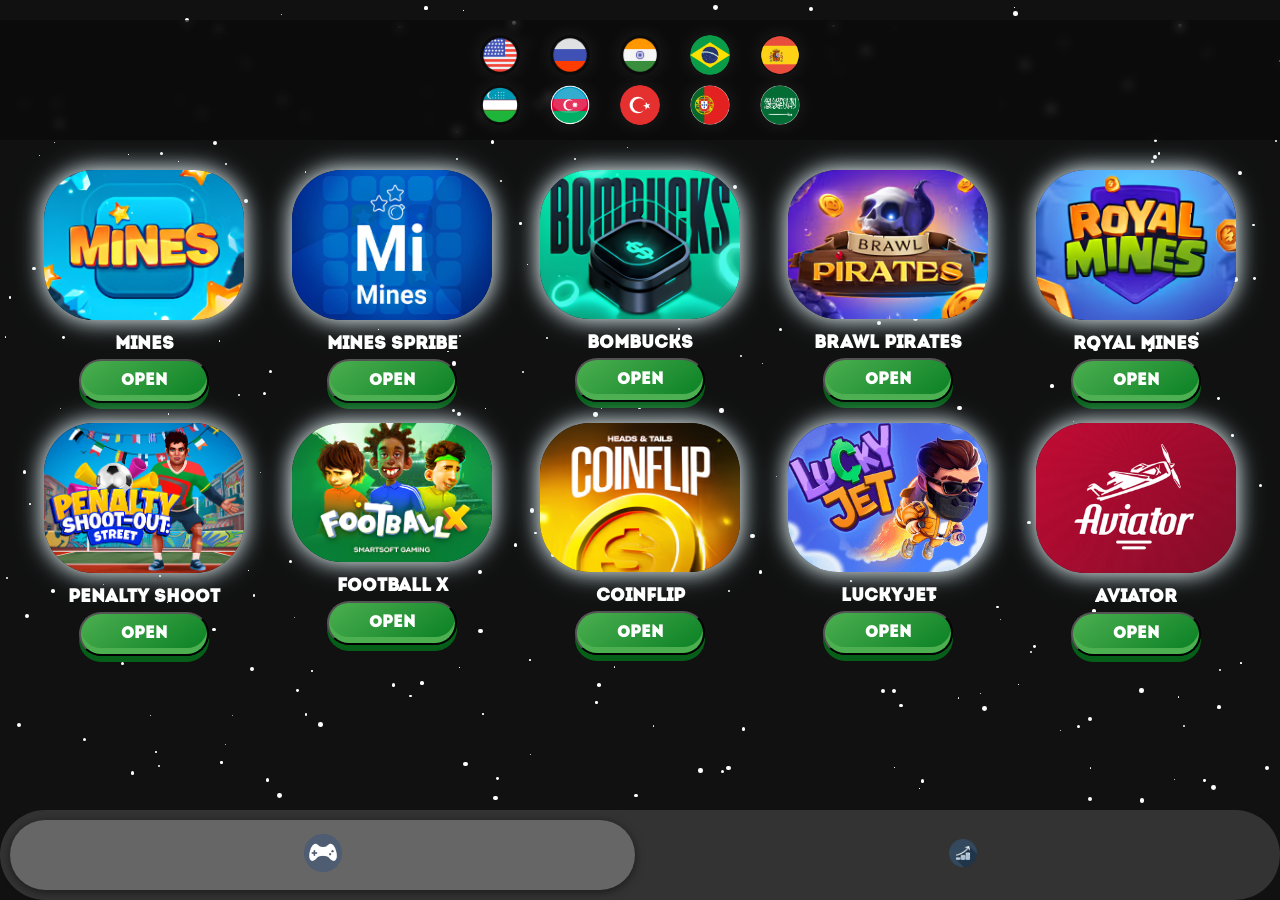
<file: index.html>
<!DOCTYPE html>
<html lang="ru">
<head>
    <meta charset="UTF-8">
    <meta name="viewport" content="width=device-width, initial-scale=1.0">
    <title>Игровой портал</title>
    <style>
        @font-face {
            font-family: 'Intro';
            src: url('intro.otf') format('opentype');
        }

        body {
            background: url('fon.png') no-repeat center center fixed;
            background-size: cover;
            color: #fff;
            font-family: 'Intro', Arial, sans-serif;
            margin: 0;
            padding: 0;
            display: flex;
            flex-direction: column;
            height: 100vh;
            padding-top: 60px;
            padding-bottom: 50px;
            user-select: none;
            -webkit-tap-highlight-color: transparent;
            -webkit-touch-callout: none;
            scroll-behavior: smooth;
        }

        header {
            position: fixed;
            top: 0;
            z-index: 10;
            width: 100%;
            padding: 10px 20px;
            background-color: #333;
            color: #fff;
            display: flex;
            align-items: center;
            font-family: 'Intro', Arial, sans-serif;
            box-sizing: border-box;
            font-size: 24px;
        }

        header img {
            height: 30px;
            width: 30px;
            margin-right: 10px;
            border-radius: 50%;
        }

        .language-selection {
            display: flex;
            justify-content: center;
            margin-top: 20px;
        }

        .language-option {
            margin: 0 10px;
            width: 50px;
            height: 50px;
            cursor: pointer;
            border-radius: 50%;
            box-shadow: 0 0 10px rgba(0, 0, 0, 0.5);
            transition: transform 0.2s;
        }

        .language-option:hover {
            transform: scale(1.1);
        }
        .tab {
            position: fixed;
            bottom: 0;
            z-index: 10;
            width: 100%;
            display: flex;
            justify-content: center;
            background-color: #333;
            padding: 10px 0;
            border-radius: 50px;
        }

        .tab button {
            background-color: inherit;
            flex: 1 0 auto;
            margin: 0 10px;
            border: none;
            outline: none;
            cursor: pointer;
            padding: 14px 20px;
            transition: 0.3s;
            color: #fff;
            text-align: center;
            border-radius: 50px;
            font-size: 16px;
            font-family: 'Intro', Arial, sans-serif;
        }


        .tab button:hover {
            background-color: #555;
            transform: translateY(-2px);
        }

        .tab button.active {
            background-color: #666;
            box-shadow: 0 2px 10px rgba(0, 0, 0, 0.5);
        }

        .tabcontent {
            display: none;
            overflow: auto;
            flex-direction: column;
            align-items: center;
            padding: 20px;
            border-top: none;
            overflow: auto;
            flex-grow: 1;
            margin-top: 0px;
            margin-bottom: 50px;
        }

.tabcontent.active {
    display: flex;
    opacity: 1;
    visibility: visible;
    z-index: 1; /* повысить z-index для активного контента */
    transition: opacity 0.5s ease, visibility 0.5s ease;
}


        .row {
            display: flex;
            flex-wrap: wrap;
            width: 100%;
            justify-content: space-around;
        }
        .game {
            flex: 1 1 40%;
            max-width: 209px;
            margin: 10px;
            text-align: center;
            display: flex;
            flex-direction: column;
            align-items: center;
        }

        .game img:not(.secretimg) {
            width: 100%;
            height: auto;
            max-height: 200px;
            max-width: 200px;
            border-radius: 50px;
            box-shadow: 0px 0px 20px rgba(255, 255, 255, 0.8),
                        0px 0px 30px rgba(173, 216, 230, 0.6);
        }

        @media (max-width: 400px) {
        .row {
            display: flex;
            flex-wrap: wrap;
            justify-content: space-around;
        }

        .game {
            flex: 0 1 48%;
            max-width: 48%;
            margin: 1% 1%;
            padding-top: 10px;
        }

        .game img:not(.secretimg) {
            height: 140px !important;
            width: auto !important;
            max-width: 100% !important;
            border-radius: 50px !important;
            box-shadow: 0px 0px 20px rgba(255, 255, 255, 0.8),
                    0px 0px 30px rgba(173, 216, 230, 0.6);
        }
        }
        .game-info {
            width: 100%;
            margin-top: 10px;
            font-family: 'Intro', Arial, sans-serif;
        }
        .game h3 {
            font-size: 18px;
            margin: 5px 0;
        }
        .game button {
            font-size: 16px;
            font-weight: bold;
            padding: 12px 24px;
            width: 130px;
            border-radius: 25px;
            background: linear-gradient(145deg, #4CAF50 0%, #087f23 100%);
            box-shadow: 0 6px #065f18, 0 -6px #4CAF50 inset;
            color: white;
            cursor: pointer;
            transition: all 0.2s ease;
            outline: none;
            font-family: 'Intro', Arial, sans-serif;
        }

        .game button:hover {
            background: linear-gradient(145deg, #087f23 0%, #4CAF50 100%);
            box-shadow: 0 8px #065f18, 0 -6px #4CAF50 inset;
            transform: translateY(-3px);
        }

        .game button:active {
            box-shadow: 0 3px #065f18, 0 -3px #4CAF50 inset;
            transform: translateY(2px);
        }
        canvas#particleCanvas {
            position: fixed; /* Фиксируем канвас на фоне */
            top: 0;
            left: 0;
            width: 100%;
            height: 100%;
            z-index: -1;
            pointer-events: none;
        }
        .about-icon img {
            width: 28px;
            height: 28px;
        }

        .games-icon img {
            width: 38px;
            height: 38px;
        }

        .contact-icon img {
            width: 28px;
            height: 28px;
        }
        .secret-game {
            margin-top: 50px;
            margin-bottom: 100px;
        }

        .secretimg {
            width: 100%;
            height: auto;
            border-radius: 50px;
            box-shadow:
                0 0 20px rgba(255, 0, 0, 0.8),
                0 0 20px rgba(255, 127, 0, 0.8),
                0 0 20px rgba(255, 255, 0, 0.8),
                0 0 20px rgba(127, 255, 0, 0.8),
                0 0 20px rgba(0, 255, 0, 0.8),
                0 0 20px rgba(0, 255, 127, 0.8),
                0 0 20px rgba(0, 255, 255, 0.8),
                0 0 20px rgba(0, 127, 255, 0.8),
                0 0 20px rgba(0, 0, 255, 0.8),
                0 0 20px rgba(127, 0, 255, 0.8),
                0 0 20px rgba(255, 0, 255, 0.8),
                0 0 20px rgba(255, 0, 127, 0.8);
            animation: rainbowGlow 5s linear infinite;
            filter: hue-rotate(0deg); /* Initial filter state */
        }

        @keyframes rainbowGlow {
            0%, 100% {
                filter: hue-rotate(0deg);
            }
            50% {
                filter: hue-rotate(360deg);
            }
        }

        .secret-game .game-info h3 {
            font-family: 'Intro', Arial, sans-serif;
            text-align: center;
            color: white;
            font-size: 24px;
        }

        @keyframes Rainbow {
            0% {background-position: 0% 50%;}
            50% {background-position: 100% 50%;}
            100% {background-position: 0% 50%;}
        }
        .about-gif {
            margin-top: 30px;
            width: 300px;
            height: auto;
            border-radius: 15px;
            box-shadow: 0 0 8px rgba(255, 255, 255, 0.8),
                        0 0 30px rgba(0, 255, 255, 0.8),
                        0 0 60px rgba(0, 128, 255, 0.8);
        }
        .about-text {
            position: relative;
            margin: 20px;
            padding: 10px;
            width: 300px;
            margin-top: 15px;
            padding: 10px;
            color: #fff;
            display: flex;
            flex-direction: column;
            align-items: flex-start;
        }

        .about-text h2 {
            font-size: 34px;
            margin-bottom: 15px;
        }

        .typing-text {
            font-size: 20px;
            color: white;
            background: linear-gradient(to right, #6a3093, #a044ff);
            -webkit-background-clip: text;
            -webkit-text-fill-color: transparent;
            margin-top: 0px;
            display: block;
            white-space: nowrap;
            overflow: hidden;
            width: 100%;
            margin-bottom: 20px;
        }
        .typing-text::after {
            content: "\00a0";
            display: inline-block;
            width: 0;
            height: 24px;
        }
        .about-button {
            min-height: 25px;
            display: inline-block;
            font-size: 16px;
            font-weight: bold;
            padding: 12px 24px;
            width: 300px;
            border-radius: 25px;
            background: linear-gradient(145deg, #3a8ccf 0%, #00397a 100%);
            box-shadow: 0 6px #082d53, 0 -6px #3a8ccf inset;
            color: white;
            cursor: pointer;
            margin-top: 5px;
            margin-left: 130px;
            display: block;
            transition: all 0.2s ease;
            outline: none;
            font-family: 'Intro', Arial, sans-serif;
            left: 50%;
            transform: translateX(-50%);
        }

        .about-button:hover {
            background: linear-gradient(145deg, #00397a 0%, #3a8ccf 100%);
            box-shadow: 0 8px #082d53, 0 -6px #3a8ccf inset;
            transform: translateY(-3px) translateX(-50%);
        }

        .about-button:active {
            box-shadow: 0 3px #082d53, 0 -3px #3a8ccf inset;
            transform: translateY(2px) translateX(-50%);
        }
         .title {
            margin-top: 100px;
            margin-left: 18px;
            font-size: 28px;
            margin-bottom: 10px;
            color: #FFF;
            font-weight: bold;
        }

        .image-container img {
            margin-top: 20px;
            margin-left: 45px
            width: 190px;
            height: 140px;
            border-radius: 50%;
            box-shadow: 0px 0px 15px 5px rgba(255, 255, 255, 0.8);
        }

        .device-info {
            margin: 20px 0;
            font-size: 16px;
            transition: opacity 0.5s ease, transform 0.5s ease;
            transform: translateY(-20px);
            opacity: 0;
        }

        .device-info.visible {
            transform: translateY(0);
            opacity: 1;
        }

        .detect-button, .start-button {
            font-size: 16px;
            font-weight: bold;
            padding: 12px 24px;
            width: 180px;
            border-radius: 25px;
            background: linear-gradient(145deg, #4CAF50 0%, #087f23 100%);
            box-shadow: 0 6px #065f18, 0 -6px #4CAF50 inset;
            color: white;
            cursor: pointer;
            transition: all 0.2s ease;
            outline: none;
            font-family: 'Intro', Arial, sans-serif;
            display: block;
            margin: 10px auto;
        }

        .detect-button:hover, .start-button:hover {
            background: linear-gradient(145deg, #087f23 0%, #4CAF50 100%);
            box-shadow: 0 8px #065f18, 0 -6px #4CAF50 inset;
            transform: translateY(-3px);
        }

        .detect-button:active, .start-button:active {
            box-shadow: 0 3px #065f18, 0 -3px #4CAF50 inset;
            transform: translateY(2px);
        }
       .modal {
            display: none;
            position: fixed;
            z-index: 1000;
            left: 0;
            top: 0;
            width: 100%;
            height: 100%;
            overflow: auto;
            background-color: rgba(0,0,0,0.4);
            transition: opacity 0.5s ease, transform 0.5s ease;
            opacity: 0;
            transform: scale(0.95);
            visibility: hidden;
        }

        .modal.show {
            display: block;
            opacity: 1;
            visibility: visible;
            transform: scale(1);
        }

        .modal-content {
            background-color: #fefefe;
            margin: auto;
            padding: 20px;
            border: 1px solid #888;
            width: 70%;
            height: 30%;
            position: relative;
            top: 50%;
            transform: translateY(-60%);
            box-shadow: 0 4px 8px 0 rgba(0,0,0,0.2), 0 6px 20px 0 rgba(0,0,0,0.19);
            border-radius: 25px;
            text-align: center;
        }

        .modal-content h2 {
            color: black;
            font-size: 24px;
            margin: 10px 0;
        }
         .close-button {
            position: absolute;
            top: 10px;
            right: 10px;
            background-color: transparent;
            border: none;
            font-size: 24px;
            cursor: pointer;
            color: #aaa;
        }

        .close-button:hover {
            color: #f00;
        }
         .carousel {
            position: relative;
            width: 100%;
            max-width: 500px;
            margin: auto;
        }

        .slides {
            display: flex;
            width: 100%;
            overflow: hidden;
            transition: transform 0.5s ease;
        }

        .slide img {
            width: 50%;
            border-radius: 5px;
        }

          .prev, .next {
            cursor: pointer;
            position: absolute;
            top: 50%;
            width: auto;
            margin-top: -14px;
            padding: 16px;
            color: black;
            font-weight: bold;
            font-size: 18px;
            transition: 0.6s ease;
            border-radius: 3px;
            user-select: none;
            background-color: rgba(0,0,0,0.0);
        }

        .prev {
            left: 10px;
            border-radius: 3px 0 0 3px;
        }

        .next {
            right: 10px;
            border-radius: 0 3px 3px 0;
        }

        .prev:hover, .next:hover {
            background-color: rgba(0,0,0,0.0);
        }

        .dots-container {
            text-align: center;
            padding: 10px;
            background: #white;
        }

        .dot {
            cursor: pointer;
            height: 15px;
            width: 15px;
            margin: 0 2px;
            background-color: #bbb;
            border-radius: 50%;
            display: inline-block;
            transition: background-color 0.6s ease;
        }

        .dot.active, .dot:hover {
            background-color: #717171;
        }
         .loader {
            border: 16px solid transparent;
            border-top: 4px solid #3498db;
            border-radius: 50%;
            width: 120px;
            height: 120px;
            animation: spin 2s linear infinite, extend 3s forwards;
            margin-left: 45px;
        }

        @keyframes spin {
            0% { transform: rotate(0deg); }
            100% { transform: rotate(360deg); }
        }

        @keyframes extend {
            0% { border-top: 4px solid #3498db; }
            25% { border-top: 16px solid #3498db; border-right: 4px solid #3498db; }
            50% { border-top: 16px solid #3498db; border-right: 16px solid #3498db; border-bottom: 4px solid #3498db; }
            75% { border-top: 16px solid #3498db; border-right: 16px solid #3498db; border-bottom: 16px solid #3498db; border-left: 4px solid #3498db; }
            100% { border: 16px solid #3498db; }
        }
        .modal-mini {
            display: none;
            position: fixed;
            z-index: 1000;
            left: 0;
            top: 0;
            width: 100%;
            height: 100%;
            background-color: rgba(0, 0, 0, 0.6);
            align-items: center;
            justify-content: center;
            display: flex;
        }
        .modal-content-mini {
            background-color: #fff;
            padding: 20px;
            border-radius: 10px;
            width: 80%;
            max-width: 500px;
            text-align: center;
            box-shadow: 0 4px 8px rgba(0, 0, 0, 0.1);
            position: relative;
        }
        .close-button-mini {
            position: absolute;
            top: 10px;
            right: 10px;
            border: none;
            background: none;
            font-size: 24px;
            cursor: pointer;
        }
        .close-button-mini:hover {
            color: #f00; /* Красный цвет при наведении */
        }
    .telegram-button {
    display: flex;
    justify-content: center; /* Центрирование кнопки по горизонтали */
    align-items: center;
    font-size: 16px;
    font-weight: bold;
    padding: 12px 24px;
    width: 300px;
    border-radius: 25px;
    background: linear-gradient(145deg, #3a8ccf 0%, #00397a 100%);
    box-shadow: 0 6px #082d53, 0 -6px #3a8ccf inset;
    color: white;
    cursor: pointer;
    transition: all 0.2s ease;
    outline: none;
    font-family: 'Intro', Arial, sans-serif;
    margin: 20px auto; /* Отступы сверху и снизу и центрирование по горизонтали */
}

.telegram-button:hover {
    background: linear-gradient(145deg, #00397a 0%, #3a8ccf 100%);
    box-shadow: 0 8px #082d53, 0 -6px #3a8ccf inset;
    transform: translateY(-3px);
}

.telegram-button:active {
    box-shadow: 0 3px #082d53, 0 -3px #3a8ccf inset;
    transform: translateY(2px);
}

    body {
      background: #111;
      margin: 0;
      padding: 0;
      min-height: 100vh;
      overflow: hidden;
      position: relative;
    }

.stars {
    position: fixed;
    top: 0;
    left: 0;
    width: 100%;
    height: 100%;
    pointer-events: none;
    z-index: -2; /* уменьшите z-index, чтобы фон не перекрывал содержимое */
}


    .star {
      position: absolute;
      background: #fff;
      border-radius: 50%;
      animation: twinkle 1s infinite alternate;
    }

    @keyframes twinkle {
      from { opacity: 0.2; }
      to { opacity: 1; }
    }

    .language-selection {
      position: relative;
      z-index: 1;
      display: grid;
      grid-template-columns: repeat(5, auto);
      grid-template-rows: repeat(2, auto);
      gap: 10px;
      justify-content: center;
      padding: 15px;
      background: rgba(0, 0, 0, 0.3);
      backdrop-filter: blur(5px);
    }

    .language-option {
      width: 40px;
      height: 40px;
      cursor: pointer;
      transition: all 0.2s ease;
    }

    .language-option:hover {
      transform: scale(1.1);
      filter: brightness(1.2);
    }

    .language-option img {
      width: 100%;
      height: 100%;
      border-radius: 50%;
      box-shadow: 0 0 15px rgba(255, 255, 255, 0.1);
    }
  </style>
</head>
<body>
  <!-- Звездный фон -->
  <div class="stars" id="stars"></div>

  <div class="language-selection">
    <div class="language-option" onclick="changeLanguage('en')">
      <img src="en.png" alt="English">
    </div>
    <div class="language-option" onclick="changeLanguage('ru')">
      <img src="ru.png" alt="Русский">
    </div>
    <div class="language-option" onclick="changeLanguage('hi')">
      <img src="in.png" alt="हिंदी">
    </div>
    <div class="language-option" onclick="changeLanguage('br')">
      <img src="br.png" alt="Português (BR)">
    </div>
    <div class="language-option" onclick="changeLanguage('es')">
      <img src="es.png" alt="Español">
    </div>
    <div class="language-option" onclick="changeLanguage('uz')">
      <img src="uz.png" alt="O'zbek">
    </div>
    <div class="language-option" onclick="changeLanguage('az')">
      <img src="az.png" alt="Azərbaycan">
    </div>
    <div class="language-option" onclick="changeLanguage('tr')">
      <img src="tr.png" alt="Türkçe">
    </div>
    <div class="language-option" onclick="changeLanguage('pt')">
      <img src="pt.png" alt="Português">
    </div>
    <div class="language-option" onclick="changeLanguage('ar')">
      <img src="ar.png" alt="العربية">
    </div>
  </div>



<div id="Contact" class="tabcontent">
    <div class="image-container">
        <h2 class="title" id="game-picker-title">GAME PICKER</h2>
        <img src="secret.png" alt="Secret Image">
    </div>
    <p id="device-output" class="device-info">Device not detected</p>
    <button onclick="detectDevice()" class="detect-button" id="detect-button">Detect device</button>
    <button onclick="startGame()" class="start-button" id="start-button">Start</button>

    <div id="modal" class="modal">
        <div class="modal-content">
            <button class="close-button" onclick="closeModal()">&times;</button>
            <h2 style="text-align: center;">Instruction</h2>
            <div class="carousel">
                <div class="slides" style="width: 200%; transition: transform 0.5s ease;">
                    <div class="slide" style="width: 50%; float: left;"><img src="inst1.png" alt="Instruction 1"></div>
                    <div class="slide" style="width: 50%; float: left;"><img src="inst2.png" alt="Instruction 2"></div>
                </div>
                <a class="prev" onclick="plusSlides(-1)">&#10094;</a>
                <a class="next" onclick="plusSlides(1)">&#10095;</a>
                <div class="dots-container">
                    <span class="dot" onclick="currentSlide(1)"></span>
                    <span class="dot" onclick="currentSlide(2)"></span>
                </div>
            </div>
        </div>
    </div>
    
    <div id="miniModal" class="modal-mini">
        <div class="modal-content-mini">
            <button class="close-button-mini" onclick="closeMiniModal()">&times;</button>
        </div>
    </div>
</div>

<div id="Games" class="tabcontent active">

    <div class="row">
        <div class="game">
            <img src="1.png" alt="Mines Preview">
            <div class="game-info">
                <h3 id="game1-title">Mines</h3>
                <button id="game1-button" onclick="openGame('mines')">Open</button>
            </div>
        </div>
        <div class="game">
            <img src="mimines.jpg" alt="Mines Preview">
            <div class="game-info">
                <h3 id="game2-title">Mines Spribe</h3>
                <button id="game2-button" onclick="openGame('spribe')">Open</button>
            </div>
        </div>
        <div class="game">
            <img src="4.png" alt="Bombucks Preview">
            <div class="game-info">
                <h3 id="game3-title">Bombucks</h3>
                <button id="game3-button" onclick="openGame('bomBucks')">Open</button>
            </div>
        </div>
        <div class="game">
            <img src="3.png" alt="Brawl Pirates Preview">
            <div class="game-info">
                <h3 id="game4-title">Brawl Pirates</h3>
                <button id="game4-button" onclick="openGame('brawlPirates')">Open</button>
            </div>
        </div>
        <div class="game">
            <img src="2.png" alt="Royal Mines Preview">
            <div class="game-info">
                <h3 id="game5-title">Royal Mines</h3>
                <button id="game5-button" onclick="openGame('royalMines')">Open</button>
            </div>
        </div>
        <div class="game">
            <img src="penafon.png" alt="Penalty Shoot Preview">
            <div class="game-info">
                <h3 id="game6-title">Penalty Shoot</h3>
                <button id="game6-button" onclick="openGame('penalty')">Open</button>
            </div>
        </div>
        <div class="game">
            <img src="footxiconca.png" alt="Football X Preview">
            <div class="game-info">
                <h3 id="game7-title">Football X</h3>
                <button id="game7-button" onclick="openGame('footballX')">Open</button>
            </div>
        </div>
        <div class="game">
            <img src="11.png" alt="CoinFlip Preview">
            <div class="game-info">
                <h3 id="game10-title">CoinFlip</h3>
                <button id="game10-button" onclick="openGame('coin')">Open</button>
            </div>
        </div>
        <div class="game">
            <img src="5.png" alt="LuckyJet Preview">
            <div class="game-info">
                <h3 id="game11-title">LuckyJet</h3>
                <button id="game11-button" onclick="openGame('lucky')">Open</button>
            </div>
        </div>
        <div class="game">
            <img src="6.png" alt="Aviator Preview">
            <div class="game-info">
                <h3 id="game-title">Aviator</h3>
                <button id="game12-button" onclick="openGame('aviator')">Open</button>
            </div>
        </div>
    </div>
</div>


<div class="tab">
    <button class="tablinks games-icon" data-tab="Games" onclick="openTab(event, 'Games', this)">
        <img src="game.png" alt="Игры">
    </button>
    <button class="tablinks contact-icon" data-tab="Contact" onclick="openTab(event, 'Contact', this)">
        <img src="money.png" alt="Контакты">
    </button>
</div>



<audio id="aboutAudio" src="gif.mp3"></audio>

<script>
    document.addEventListener('DOMContentLoaded', function() {
        let gamesButton = document.querySelector('.tablinks.games-icon');
        openTab(new Event('click'), 'Games', gamesButton);
        showSlides(slideIndex);
    });


const translations = {
    en: {
        gamePickerTitle: "GAME PICKER",
        detectButton: "Detect device",
        startButton: "Start",
        game1Title: "Mines",
        game1Button: "Open",
        game2Title: "Mines Spibe",
        game2Button: "Open",
        game3Title: "Bombucks",
        game3Button: "Open",
        game4Title: "Brawl Pirates",
        game4Button: "Open",
        game5Title: "Royal Mines",
        game5Button: "Open",
        game6Title: "Penalty Shoot",
        game6Button: "Open",
        game7Title: "Football X",
        game7Button: "Open",
        game8Title: "Penalty Shoot",
        game8Button: "Open",
        game9Title: "Football X",
        game10Title: "CoinFlip",
        game9Button: "Open",
        game10Button: "Open",
        game11Button: "Open",
        game12Button: "Open",
        telegramButton: "Go to telegram (RU)",
        telegramButton2: "Go to telegram (EN)"
    },
    ru: {
        gamePickerTitle: "ВЫБОР ИГР",
        detectButton: "Определить устройство",
        startButton: "Начать",
        game1Title: "Mines",
        game1Button: "Открыть",
        game2Title: "Mines Spibe",
        game2Button: "Открыть",
        game3Title: "Bombucks",
        game3Button: "Открыть",
        game4Title: "Brawl Pirates",
        game4Button: "Открыть",
        game5Title: "Royal Mines",
        game5Button: "Открыть",
        game6Title: "Penalty Shoot",
        game6Button: "Открыть",
        game7Title: "Football X",
        game7Button: "Открыть",
        game8Title: "Penalty Shoot",
        game8Button: "Открыть",
        game9Title: "Football X",
        game10Title: "CoinFlip",
        game9Button: "Открыть",
        game10Button: "Открыть",
        game11Button: "Открыть",
        game12Button: "Открыть",
        telegramButton: "Перейти в телеграм (RU)",
        telegramButton2: "Перейти в телеграм (EN)"
    },
    hi: {
        gamePickerTitle: "गेम पिकर",
        detectButton: "डिवाइस का पता लगाएं",
        startButton: "शुरू करें",
        game1Title: "Mines",
        game1Button: "खोलें",
        game2Title: "Mines Spibe",
        game2Button: "खोलें",
        game3Title: "Bombucks",
        game3Button: "खोलें",
        game4Title: "Brawl Pirates",
        game4Button: "खोलें",
        game5Title: "Royal Mines",
        game5Button: "खोलें",
        game6Title: "Penalty Shoot",
        game6Button: "खोलें",
        game7Title: "Football X",
        game7Button: "खोलें",
        game8Title: "Penalty Shoot",
        game8Button: "खोलें",
        game9Title: "Football X",
        game10Title: "CoinFlip",
        game9Button: "खोलें",
        game10Button: "खोलें",
        game11Button: "खोलें",
        game12Button: "खोलें",
        telegramButton: "टेलीग्राम पर जाएं (RU)",
        telegramButton2: "टेलीग्राम पर जाएं (EN)"
    },
    br: {
        gamePickerTitle: "SELETOR DE JOGOS",
        detectButton: "Detectar dispositivo",
        startButton: "Iniciar",
        game1Title: "Mines",
        game1Button: "Abrir",
        game2Title: "Mines Spibe",
        game2Button: "Abrir",
        game3Title: "Bombucks",
        game3Button: "Abrir",
        game4Title: "Brawl Pirates",
        game4Button: "Abrir",
        game5Title: "Royal Mines",
        game5Button: "Abrir",
        game6Title: "Penalty Shoot",
        game6Button: "Abrir",
        game7Title: "Football X",
        game7Button: "Abrir",
        game8Title: "Penalty Shoot",
        game8Button: "Abrir",
        game9Title: "Football X",
        game10Title: "CoinFlip",
        game9Button: "Abrir",
        game10Button: "Abrir",
        game11Button: "Abrir",
        game12Button: "Abrir",
        telegramButton: "Ir para o Telegram (RU)",
        telegramButton2: "Ir para o Telegram (EN)"
    },
    es: {
        gamePickerTitle: "SELECCIONADOR DE JUEGOS",
        detectButton: "Detectar dispositivo",
        startButton: "Iniciar",
        game1Title: "Mines",
        game1Button: "Abrir",
        game2Title: "Mines Spibe",
        game2Button: "Abrir",
        game3Title: "Bombucks",
        game3Button: "Abrir",
        game4Title: "Brawl Pirates",
        game4Button: "Abrir",
        game5Title: "Royal Mines",
        game5Button: "Abrir",
        game6Title: "Penalty Shoot",
        game6Button: "Abrir",
        game7Title: "Football X",
        game7Button: "Abrir",
        game8Title: "Penalty Shoot",
        game8Button: "Abrir",
        game9Title: "Football X",
        game10Title: "CoinFlip",
        game9Button: "Abrir",
        game10Button: "Abrir",
        game11Button: "Abrir",
        game12Button: "Abrir",
        telegramButton: "Ir a Telegram (RU)",
        telegramButton2: "Ir a Telegram (EN)"
    },
    uz: {
        gamePickerTitle: "O'YIN TANLOVCHI",
        detectButton: "Qurilmani aniqlash",
        startButton: "Boshlash",
        game1Title: "Mines",
        game1Button: "Ochish",
        game2Title: "Mines Spibe",
        game2Button: "Ochish",
        game3Title: "Bombucks",
        game3Button: "Ochish",
        game4Title: "Brawl Pirates",
        game4Button: "Ochish",
        game5Title: "Royal Mines",
        game5Button: "Ochish",
        game6Title: "Penalty Shoot",
        game6Button: "Ochish",
        game7Title: "Football X",
        game7Button: "Ochish",
        game8Title: "Penalty Shoot",
        game8Button: "Ochish",
        game9Title: "Football X",
        game10Title: "CoinFlip",
        game9Button: "Ochish",
        game10Button: "Ochish",
        game11Button: "Ochish",
        game12Button: "Ochish",
        telegramButton: "Telegramga o'tish (RU)",
        telegramButton2: "Telegramga o'tish (EN)"
    },
    az: {
        gamePickerTitle: "OYUN SEÇİCİ",
        detectButton: "Cihazı aşkar et",
        startButton: "Başla",
        game1Title: "Mines",
        game1Button: "Aç",
        game2Title: "Mines Spibe",
        game2Button: "Aç",
        game3Title: "Bombucks",
        game3Button: "Aç",
        game4Title: "Brawl Pirates",
        game4Button: "Aç",
        game5Title: "Royal Mines",
        game5Button: "Aç",
        game6Title: "Penalty Shoot",
        game6Button: "Aç",
        game7Title: "Football X",
        game7Button: "Aç",
        game8Title: "Penalty Shoot",
        game8Button: "Aç",
        game9Title: "Football X",
        game10Title: "CoinFlip",
        game9Button: "Aç",
        game10Button: "Aç",
        game11Button: "Aç",
        game12Button: "Aç",
        telegramButton: "Teleqrama keç (RU)",
        telegramButton2: "Teleqrama keç (EN)"
    },
    tr: {
        gamePickerTitle: "OYUN SEÇİCİ",
        detectButton: "Cihazı tespit et",
        startButton: "Başlat",
        game1Title: "Mines",
        game1Button: "Aç",
        game2Title: "Mines Spibe",
        game2Button: "Aç",
        game3Title: "Bombucks",
        game3Button: "Aç",
        game4Title: "Brawl Pirates",
        game4Button: "Aç",
        game5Title: "Royal Mines",
        game5Button: "Aç",
        game6Title: "Penalty Shoot",
        game6Button: "Aç",
        game7Title: "Football X",
        game7Button: "Aç",
        game8Title: "Penalty Shoot",
        game8Button: "Aç",
        game9Title: "Football X",
        game10Title: "CoinFlip",
        game9Button: "Aç",
        game10Button: "Aç",
        game11Button: "Aç",
        game12Button: "Aç",
        telegramButton: "Telegrame git (RU)",
        telegramButton2: "Telegrame git (EN)"
    },
    pt: {
        gamePickerTitle: "ESCOLHEDOR DE JOGOS",
        detectButton: "Detectar dispositivo",
        startButton: "Iniciar",
        game1Title: "Mines",
        game1Button: "Abrir",
        game2Title: "Mines Spibe",
        game2Button: "Abrir",
        game3Title: "Bombucks",
        game3Button: "Abrir",
        game4Title: "Brawl Pirates",
        game4Button: "Abrir",
        game5Title: "Royal Mines",
        game5Button: "Abrir",
        game6Title: "Penalty Shoot",
        game6Button: "Abrir",
        game7Title: "Football X",
        game7Button: "Abrir",
        game8Title: "Penalty Shoot",
        game8Button: "Abrir",
        game9Title: "Football X",
        game10Title: "CoinFlip",
        game9Button: "Abrir",
        game10Button: "Abrir",
        game11Button: "Abrir",
        game12Button: "Abrir",
        telegramButton: "Ir para o Telegram (RU)",
        telegramButton2: "Ir para o Telegram (EN)"
    },
    ar: {
        gamePickerTitle: "مُختار الألعاب",
        detectButton: "اكتشاف الجهاز",
        startButton: "ابدأ",
        game1Title: "Mines",
        game1Button: "فتح",
        game2Title: "Mines Spibe",
        game2Button: "فتح",
        game3Title: "Bombucks",
        game3Button: "فتح",
        game4Title: "Brawl Pirates",
        game4Button: "فتح",
        game5Title: "Royal Mines",
        game5Button: "فتح",
        game6Title: "Penalty Shoot",
        game6Button: "فتح",
        game7Title: "Football X",
        game7Button: "فتح",
        game8Title: "Penalty Shoot",
        game8Button: "فتح",
        game9Title: "Football X",
        game10Title: "CoinFlip",
        game9Button: "فتح",
        game10Button: "فتح",
        game11Button: "فتح",
        game12Button: "فتح",
        telegramButton: "اذهب إلى Telegram (RU)",
        telegramButton2: "اذهب إلى Telegram (EN)"
    }
};


    function changeLanguage(lang) {
        console.log("Changing language to: ", lang);
        console.log("Translations for this language: ", translations[lang]);

        if (translations[lang]) {
            document.getElementById('game-picker-title').innerText = translations[lang].gamePickerTitle;
            document.getElementById('detect-button').innerText = translations[lang].detectButton;
            document.getElementById('start-button').innerText = translations[lang].startButton;

            document.getElementById('game1-title').innerText = translations[lang].game1Title;
            document.getElementById('game1-button').innerText = translations[lang].game1Button;


            document.getElementById('game2-button').innerText = translations[lang].game2Button;

            document.getElementById('game3-title').innerText = translations[lang].game3Title;
            document.getElementById('game3-button').innerText = translations[lang].game3Button;

            document.getElementById('game4-title').innerText = translations[lang].game4Title;
            document.getElementById('game4-button').innerText = translations[lang].game4Button;

            document.getElementById('game5-title').innerText = translations[lang].game5Title;
            document.getElementById('game5-button').innerText = translations[lang].game5Button;

            document.getElementById('game6-title').innerText = translations[lang].game6Title;
            document.getElementById('game6-button').innerText = translations[lang].game6Button;

            document.getElementById('game7-title').innerText = translations[lang].game7Title;
            document.getElementById('game7-button').innerText = translations[lang].game7Button;

            document.getElementById('game10-title').innerText = translations[lang].game10Title;
            document.getElementById('game10-button').innerText = translations[lang].game10Button;

            document.getElementById('game11-button').innerText = translations[lang].game11Button;


            document.getElementById('game12-button').innerText = translations[lang].game12Button;

            // Обновляем текст для кнопок Telegram
            document.getElementById('telegram-button').innerText = translations[lang].telegramButton;
            document.getElementById('telegram-button2').innerText = translations[lang].telegramButton2;
        } else {
            console.error("Translations not found for language: ", lang);
        }
    }



    // Создаем звезды
    function createStars() {
      const stars = document.getElementById('stars');
      const count = 320; // количество звезд

      for(let i = 0; i < count; i++) {
        const star = document.createElement('div');
        star.className = 'star';
        
        // Рандомное положение
        const x = Math.random() * 100;
        const y = Math.random() * 100;
        
        // Рандомный размер
        const size = Math.random() * 5;
        
        star.style.left = x + '%';
        star.style.top = y + '%';
        star.style.width = size + 'px';
        star.style.height = size + 'px';
        
        // Рандомная задержка мерцания
        star.style.animationDelay = Math.random() * 2 + 's';
        
        stars.appendChild(star);
      }
    }

    // Запускаем создание звезд
    createStars();






    function showSlides(n) {
            var i;
            var slides = document.getElementsByClassName("slide");
            var dots = document.getElementsByClassName("dot");
            var slidesContainer = document.querySelector(".slides");

            if (n > slides.length) {slideIndex = 1}
            if (n < 1) {slideIndex = slides.length}
            for (i = 0; i < dots.length; i++) {
                dots[i].className = dots[i].className.replace(" active", "");
            }
            slidesContainer.style.transform = `translateX(${-(slideIndex - 1) * 100 / slides.length}%)`;
            dots[slideIndex - 1].className += " active";
        }

        function openTab(evt, tabName, button) {
            var i, tabcontent, tablinks;
            var miniModal = document.getElementById('miniModal');
            var aboutGif = document.getElementById('aboutGif');
        
            // Скрываем все вкладки и удаляем класс 'active'
            tabcontent = document.getElementsByClassName("tabcontent");
            for (i = 0; i < tabcontent.length; i++) {
                tabcontent[i].style.display = "none";
                tabcontent[i].classList.remove('active');
            }
        
            // Удаляем класс 'active' у всех кнопок
            tablinks = document.getElementsByClassName("tablinks");
            for (i = 0; i < tablinks.length; i++) {
                tablinks[i].classList.remove("active");
            }
        
            // Показываем текущую вкладку и добавляем класс 'active'
            document.getElementById(tabName).style.display = "flex";
            document.getElementById(tabName).classList.add('active');
            button.classList.add("active");
        
            // Скроллим страницу
            if (tabName === 'Games') {
                window.scrollTo({ top: 45, behavior: 'smooth' });
            } else {
                window.scrollTo({ top: 0, behavior: 'smooth' });
            }
        
            // Обрабатываем вкладку 'About'
            if (tabName === 'About') {
                var newAboutGif = aboutGif.cloneNode(true);
                aboutGif.parentNode.replaceChild(newAboutGif, aboutGif);
                aboutGif = newAboutGif; // обновляем ссылку на новый элемент
                aboutAudio.play();
            } else {
                aboutAudio.pause();
                aboutAudio.currentTime = 0;
            }
        
            // Обрабатываем вкладку 'Contact'
            if (tabName === 'Contact') {
                miniModal.style.display = 'none';
            }
        }



        const canvas = document.getElementById('particleCanvas');
        const ctx = canvas.getContext('2d');
        canvas.width = window.innerWidth;
        canvas.height = window.innerHeight;
        let particlesArray = [];

        class Particle {
            constructor() {
                this.x = Math.random() * canvas.width;
                this.y = Math.random() * canvas.height;
                this.size = Math.random() * 5 + 1;
                this.speedX = Math.random() * 3 - 1.5;
                this.speedY = Math.random() * 3 - 1.5;
            }
            update() {
                this.x += this.speedX;
                this.y += this.speedY;
                if (this.size > 0.2) this.size -= 0.1;
            }
            draw() {
                ctx.fillStyle = 'rgba(255,255,255,0.8)';
                ctx.beginPath();
                ctx.arc(this.x, this.y, this.size, 0, Math.PI * 2);
                ctx.fill();
            }
        }

        function init() {
            for (let i = 0; i < 100; i++) {
                particlesArray.push(new Particle());
            }
        }

        function animate() {
            ctx.clearRect(0, 0, canvas.width, canvas.height);
            for (let i = 0; i < particlesArray.length; i++) {
                particlesArray[i].update();
                particlesArray[i].draw();
                if (particlesArray[i].size <= 0.3) {
                    particlesArray.splice(i, 1);
                    i--;
                    particlesArray.push(new Particle());
                }
            }
            requestAnimationFrame(animate);
        }

        window.addEventListener('resize', () => {
            canvas.width = window.innerWidth;
            canvas.height = window.innerHeight;
        });



        init();
        animate();
        const typingText = document.querySelector('.typing-text');
        const phrases = [

        ];
        let phraseIndex = 0;
        let letterIndex = 0;
        let currentPhrase = [];
        let isDeleting = false;
        let delay = 60;

        function type() {
            if (isDeleting && currentPhrase.length === 0) {
                phraseIndex = (phraseIndex + 1) % phrases.length;
                letterIndex = 0;
                isDeleting = false;
                if (phraseIndex === 0) {
                    setTimeout(type, 2000);
                    return;
                }
            } else if (!isDeleting && currentPhrase.length === phrases[phraseIndex].length) {
                isDeleting = true;
                delay = 2500;
            }

            if (isDeleting) {
                currentPhrase.pop();
                delay = 30;
            } else {
                currentPhrase.push(phrases[phraseIndex][letterIndex++]);
                delay = 120;
            }

            typingText.textContent = currentPhrase.join('');
            typingText.style.opacity = isDeleting ? 0.5 : 1;
            setTimeout(type, delay);
        }

        document.addEventListener('DOMContentLoaded', function() {
            setTimeout(type, 2000);
        });
            $(document).ready(function () {
            for (i = 0; i < 5; i++) {
                $(".list li").clone().appendTo(".list");
            }
            $('.button').click(function () {
                $('.window').css({
                    right: "0"
                });
                $('.list li').css({
                    border: '4px solid transparent'
                });
                function selfRandom(min, max) {
                    return Math.floor(Math.random() * (max - min + 1)) + min;
                }
                var x = selfRandom(50, 100);
                $('.list li:eq('+x+')').css({
                    border: '4px solid #00ba00'
                });

                var itemWidth = 100;
                var itemMargin = 8;
                $('.window').animate({
                    right: ((x * itemWidth) + (x * itemMargin) - 119)
                }, 10000);
            });
        });
        function detectDevice() {
            var ua = navigator.userAgent;
            var deviceType;
            var deviceModel = "";

            if (/android/i.test(ua)) {
                deviceType = "Android";
                var match = ua.match(/Android.*?; (\w+)\s(\w+)\s/);
                deviceModel = match ? match[1] + " " + match[2] : "";
            } else if (/iPhone|iPad|iPod/i.test(ua)) {
                deviceType = "iOS";
                if (/iPhone/i.test(ua)) {
                    deviceModel = "iPhone";
                } else if (/iPad/i.test(ua)) {
                    deviceModel = "iPad";
                } else if (/iPod/i.test(ua)) {
                    deviceModel = "iPod";
                }
            } else {
                deviceType = "Desktop";
            }

            var output = deviceModel ? deviceType + " (" + deviceModel + ")" : deviceType;
            var deviceOutput = document.getElementById("device-output");
            deviceOutput.classList.remove("visible");
            setTimeout(function() {
                deviceOutput.textContent = output;
                deviceOutput.classList.add("visible");
            }, 10);
        }
        function triggerHapticFeedback() {
            if (navigator.vibrate) {
                navigator.vibrate(200);
            }
        }
         function startGame() {
            console.log(document.getElementById("device-output").textContent);
            if (document.getElementById("device-output").textContent.trim() === "Device not detected") {
                showModal();
            } else {
                const now = new Date().getTime();
                const lastGameTime = localStorage.getItem('lastGameTime');
                if (lastGameTime && now - lastGameTime < 60000) {
                    showMiniModal();
                    return;
                }
                var randomNumber = Math.floor(Math.random() * 5) + 1;
                var probability = Math.floor(Math.random() * 12) + 85;
                localStorage.setItem('lastGameTime', now);
                localStorage.setItem('lastGameImage', randomNumber);
                localStorage.setItem('lastProbability', probability);

                var imgContainer = document.querySelector('.image-container');
                var oldImage = imgContainer.querySelector('img');
                oldImage.style.display = 'none';

                var loaderDiv = document.createElement('div');
                loaderDiv.className = 'loader';
                imgContainer.appendChild(loaderDiv);

                setTimeout(function() {
                    loaderDiv.remove();
                    oldImage.style.display = 'block';
                    oldImage.src = randomNumber + '.png';
                    oldImage.style.marginLeft = "25px";
                }, 3000);
            }
        }



        function getGameName(imageNumber) {
            switch (imageNumber) {
                case '1':
                    return 'Mines';
                case '2':
                    return 'Royal Mines';
                case '3':
                    return 'Brawl Pirates';
                case '4':
                    return 'Bombucks';
                case '5':
                    return 'LuckyJet';
                case '6':
                    return 'Aviator';
                default:
                    return '';
            }
        }

        function closeMiniModal() {
            var miniModal = document.getElementById('miniModal');
            miniModal.style.display = 'none';
        }


        function showModal() {
            var modal = document.getElementById("modal");
            modal.style.display = 'block';
            requestAnimationFrame(() => {
                modal.classList.add("show");
            });
        }

        function closeModal() {
            var modal = document.getElementById("modal");
            modal.classList.remove("show");
            setTimeout(() => {
                modal.style.display = 'none';
            }, 500); // 500ms - время вашей CSS transition
        }

        var slideIndex = 1;
        showSlides(slideIndex);

        function plusSlides(n) {
            showSlides(slideIndex += n);
        }

        function currentSlide(n) {
            showSlides(slideIndex = n);
        }
function openGame(game) {
    triggerHapticFeedback();
    var ua = navigator.userAgent;
    var isIOS = /iPhone|iPad|iPod/i.test(ua);

    var links = {
        mines: {
            ios: 'mines6/index.html',
            other: 'mines6/index.html'
        },
        spribe: {
            ios: 'minesind7/index.html',
            other: 'minesind7/index.html'
        },
        royalMines: {
            ios: 'royal11/index.html',
            other: 'royal11/index.html'
        },
        brawlPirates: {
            ios: 'brawlpir3/index.html',
            other: 'brawlpir3/index.html'
        },
        penalty: {
            ios: 'penalty9/index.html',
            other: 'penalty9/index.html'
        },
        bomBucks: {
            ios: 'bombucks2/index.html',
            other: 'bombucks2/index.html'
        },
        lucky: {
            ios: 'jet5/index.html',
            other: 'jet5/index.html'
        },
        aviator: {
            ios: 'avi1/index.html',
            other: 'avi1/index.html'
        },
        footballX: {
            ios: 'footx4/index.html',
            other: 'footx4/index.html'
        },
        coin: {
            ios: 'monetka8/index.html',
            other: 'monetka8/index.html'
        }
    };
            var url = isIOS ? links[game].ios : links[game].other;
            window.location.href = url;
        }
    </script>
</body>
</html>
</file>
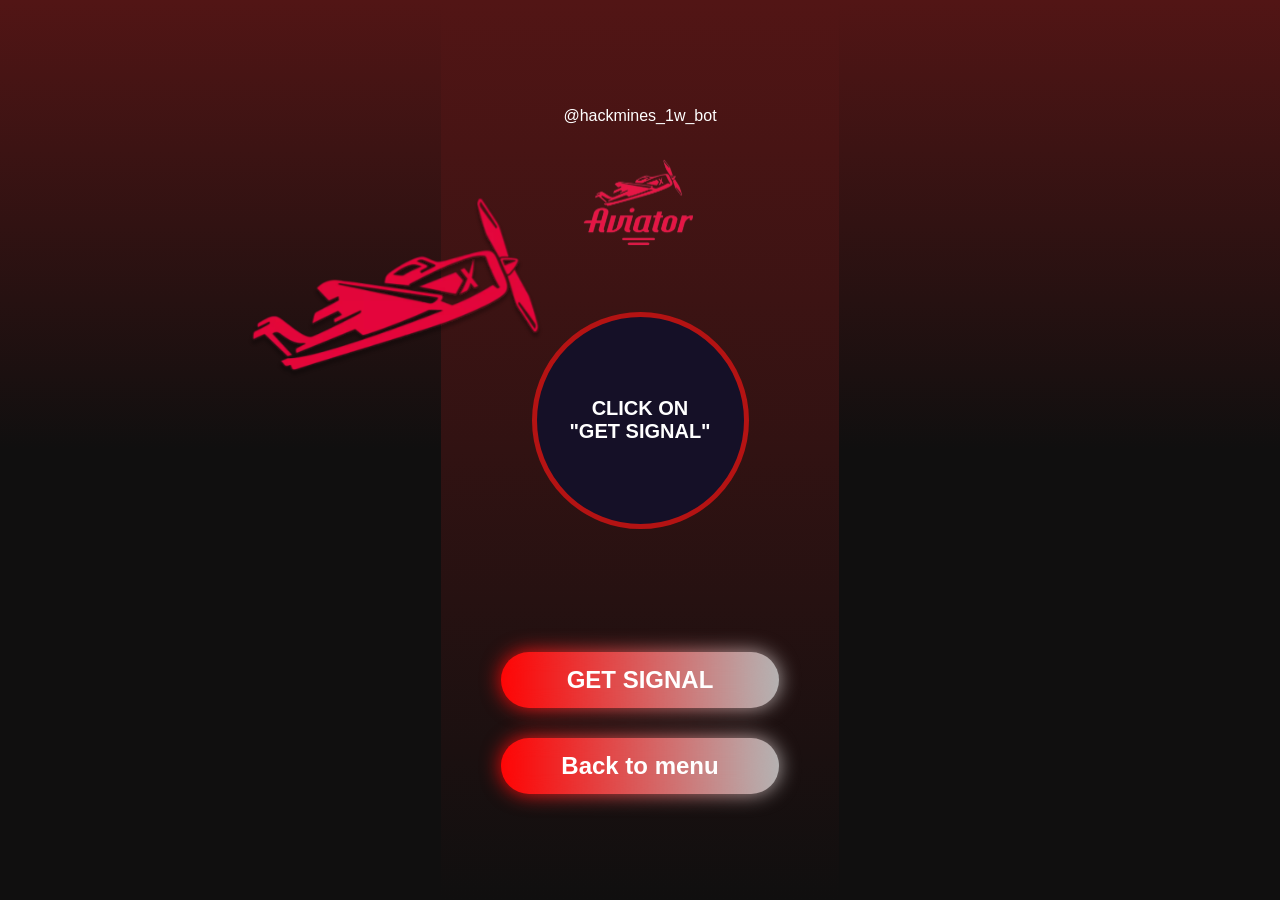
<file: avi1/index.html>
<!DOCTYPE html><html lang="en"><head>
  <meta charset="UTF-8">
  <meta name="viewport" content="width=device-width, initial-scale=1.0">
  <link rel="stylesheet" href="css/style.css">
  <style>

    .game-here {
      margin: 500px;
    }
  </style>
  <title>Aviator</title>
</head>

<body>
  <div class="background">
    <div class="container">
      <img class="pers-animate" src="images/plane.svg" alt="plane">
@hackmines_1w_bot
      <div id="error-notification" class="error-notification deactivate">
        <div class="error-background"></div>
        <img class="icon-error" src="images/error.svg" alt="error">
        <p id="text-error" class="text-error"></p>
        <div id="error-exit" class="error-exit">
          <img src="images/error-exit.svg" alt="exit">
        </div>
        <div id="error-progress" class="error-progress"></div>
      </div>

      <div class="top-content">
        <img draggable="false" src="images/logo.svg" alt="logo" class="logo-game">
      </div>


      <div class="print-signal" id="print-signal"><span>Click on<br>"GET SIGNAL"</span></div>
      <div class="stop-signal-time deactivate" id="stop-signal-time-block">
        <p class="stop-timer" id="stop-timer"></p>
        <div class="stop-progress" id="stop-progress"></div>
      </div>


      <div class="button-game">
        <button class="get-signal" id="get-signal">GET SIGNAL</button>
        <button class="get-signal-two deactivate" id="get-signal-two">GET SIGNAL</button>
        <button class="get-signal" target="_blank2" onclick="location.href='https://qibibi.github.io/bdfsbsdf0/'">Back to menu</button>

      </div>
    </div>
  </div>

  <script src="js/main.js"></script>


</body></html>
</file>
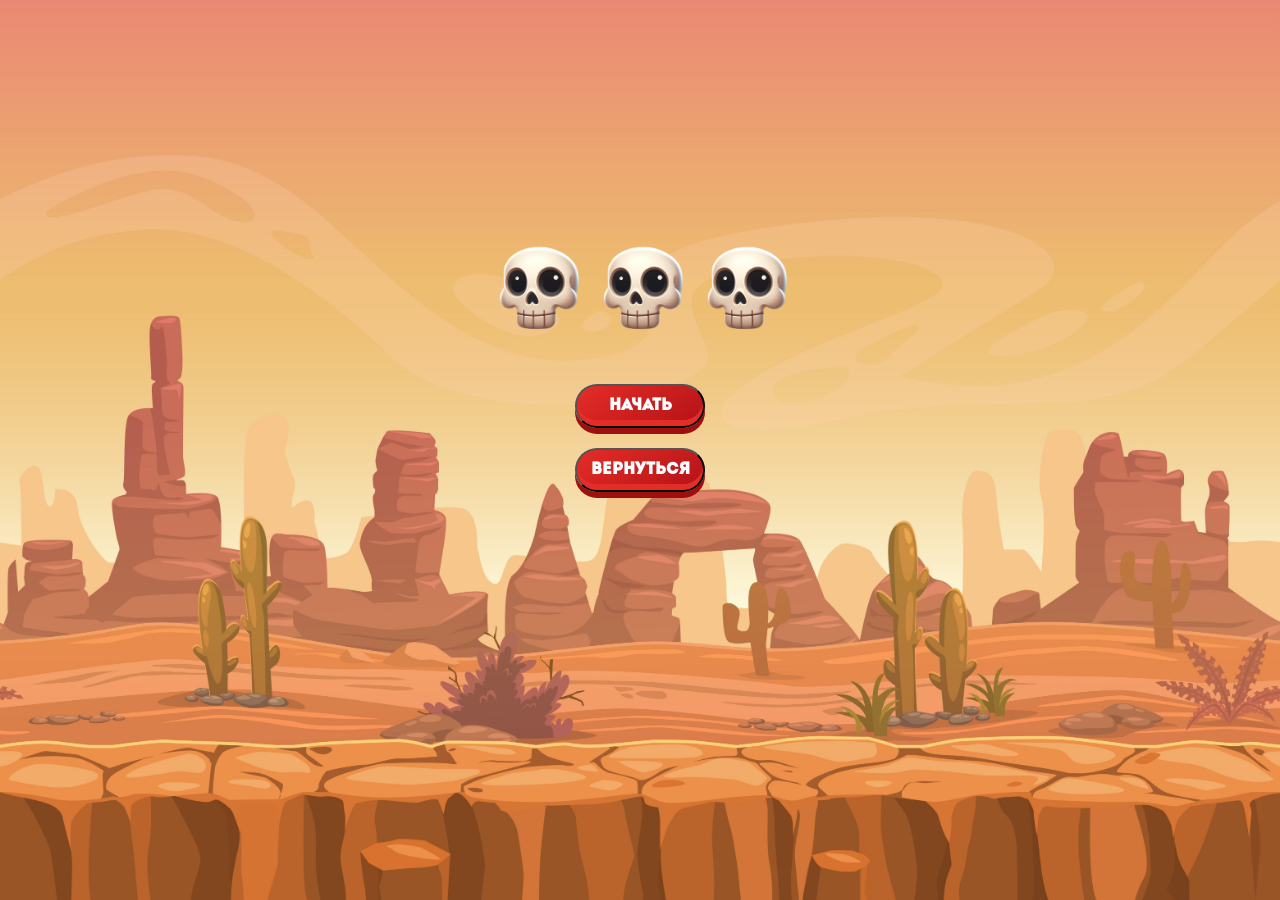
<file: brawlpir3/index.html>
<!DOCTYPE html>
<html lang="ru">
<head>
    <meta charset="UTF-8">
    <meta name="viewport" content="width=device-width, initial-scale=1.0, maximum-scale=1, user-scalable=no">
    <title>Черепа</title>
  <style>
        @font-face {
            font-family: 'Intro';
            src: url('intro.otf') format('opentype'); /* Убедитесь, что путь правильный */
        }
        body {
            background: url('1.jpg') no-repeat center center fixed; /* Замените 'fon.png' на ваше изображение */
            background-size: cover; /* Убедитесь, что изображение покрывает весь экран */
            margin: 0; /* Убирает отступы вокруг <body> */
            height: 100%; /* Обеспечивает заполнение всей видимой области */
            overflow: auto; /* Добавляет прокрутку, если содержимое выходит за пределы экрана */
            font-family: 'Intro', sans-serif; /* Устанавливает шрифт для всей страницы */
        }
        .button-container {
            display: flex;
            justify-content: center; /* Центрирование содержимого по горизонтали */
            align-items: center; /* Выравнивание содержимого по вертикали, если необходимо */
            flex-direction: column; /* Стек элементов вертикально */
            margin-top: 40px;
            width: 100%; /* Занимает всю ширину родителя */
        }

        .container {
            display: flex;
            justify-content: center;
            align-items: center;
            margin-top: 240px;
        }
        .container img {
            width: 110px;
            margin: -3px;
            transition: transform 0.5s cubic-bezier(0.32, 0.64, 0.45, 1);
        }
        .button-container, .input-container {
            text-align: center;
            margin-top: 40px;
        }
        #message {
            text-align: center;
            margin-top: -460px;
            font-size: 30px;
            color: black;
            font-family: 'Intro', sans-serif;
        }
       #modal {
            display: none;
            position: fixed;
            left: 0;
            top: 0;
            width: 100%;
            height: 100%;
            background: rgba(0, 0, 0, 0.7); /* Темный фон для выделения модального окна */
            z-index: 1000;
            justify-content: center;
            align-items: center;
            opacity: 0;
            transition: opacity 0.5s ease;
            border-radius: 50px;
        }

        #modal.show {
            display: flex;
            opacity: 1;
            transition: opacity 0.5s linear; /* Плавное появление */
        }

        .modal-content {
            background: white; /* Белый фон */
            padding: 25px;
            border-radius: 50px;
            width: 300px;
            box-shadow: 0 0 15px rgba(0, 0, 0, 0.2), 0 10px 20px rgba(0, 0, 0, 0.3); /* 3D тень для объемного эффекта */
            display: flex;
            flex-direction: column;
            align-items: center;
            transform: scale(0.9);
            transition: transform 0.3s ease-out;
        }

        .modal-content:hover {
            transform: scale(1.05);
        }

        @keyframes fadeInModal {
            from {
                transform: translateY(-20px);
                opacity: 0;
            }
            to {
                transform: translateY(0);
                opacity: 1;
            }
        }

        .close-button {
            position: absolute;
            top: 10px;
            right: 10px;
            font-size: 30px;
            color: black;
            background: none;
            border: none;
            cursor: pointer;
        }

        /* Стили для поля ввода */
        input[type="text"] {
            width: 80%;
            padding: 12px;
            margin-top: 15px;
            border: 2px solid #ccc; /* Исходный цвет границы */
            border-radius: 8px;
            background: white; /* Белый фон для чистоты дизайна */
            box-shadow:
                inset 0 4px 6px rgba(255, 255, 255, 0.3), /* Светлый внутренний свет для эффекта вдавленности */
                inset 0 -4px 6px rgba(0, 0, 0, 0.1); /* Темный внутренний тень для глубины */
            transition: all 0.3s ease;
            outline: none;
            color: #333; /* Цвет текста совмещенный с общим стилем */
        }

        input[type="text"]:focus {
            border-color: #a044ff; /* Градиентный цвет при фокусе, соответствующий кнопке */
            box-shadow:
                inset 0 4px 6px rgba(255, 255, 255, 0.5),
                0 0 15px rgba(160, 68, 255, 0.75); /* Светящийся эффект вокруг поля при фокусе */
        }

        input[type="text"]:hover {
            border-color: #a044ff; /* Соответствие цвета границы с фокусным состоянием */
            background: linear-gradient(to right, #e6e6e6, #ffffff); /* Легкий градиент при наведении для улучшения взаимодействия */
        }


        /* Стили для кнопки */
       .modal-button {
            padding: 10px 20px;
            margin-top: 20px;
            font-size: 12px;
            color: white;
            background: linear-gradient(45deg, #6a3093, #a044ff); /* Градиентный фон */
            border: none;
            border-radius: 5px;
            box-shadow: 0 8px 16px rgba(0, 0, 0, 0.2), 0 5px 10px #4a2379; /* Более глубокий 3D-эффект */
            cursor: pointer;
            transition: all 0.3s ease;
            width: auto; /* Автоматическая ширина для адаптации к контенту */
            font-family: 'Intro', sans-serif;
        }

        .modal-button:hover {
            background: linear-gradient(45deg, #a044ff, #6a3093); /* Инвертирование градиента при наведении */
            transform: translateY(-3px); /* Подъем кнопки при наведении */
            box-shadow: 0 10px 20px rgba(0, 0, 0, 0.4), 0 7px 14px #4a2379; /* Усиленная тень для большего "поп-ап" эффекта */
        }

        .modal-button:active {
            transform: translateY(1px); /* Эффект прожатия */
            box-shadow: 0 2px 4px rgba(0, 0, 0, 0.1), 0 1px 2px #4a2379; /* Уменьшение тени для имитации нажатия */
        }




        .close-button {
            position: absolute;
            top: 5px; /* Минимальное расстояние от верха */
            right: 10px; /* Минимальное расстояние от правого края */
            border: none;
            background: none;
            color: black;
            cursor: pointer;
            font-size: 24px;
            outline: none; /* Удаление контура при фокусе */
        }
       .start-button {
            font-size: 16px;
            font-weight: bold;
            padding: 12px 24px;
            width: 130px; /* Унификация размеров */
            border-radius: 25px;
            background: linear-gradient(145deg, #e52d27 0%, #b31217 100%); /* Красный градиент */
            box-shadow: 0 6px #9f0f0f, 0 -6px #e52d27 inset; /* Добавление 3D эффекта */
            color: white;
            cursor: pointer;
            transition: all 0.2s ease;
            outline: none; /* Убрать контур при фокусе для красоты */
            font-family: 'Intro', sans-serif;
        }

        .start-button:hover {
            background: linear-gradient(145deg, #b31217 0%, #e52d27 100%);
            box-shadow: 0 8px #9f0f0f, 0 -6px #e52d27 inset; /* Углубление тени при наведении */
            transform: translateY(-3px);
        }

        .start-button:active {
            box-shadow: 0 3px #9f0f0f, 0 -3px #e52d27 inset; /* Сжатие при нажатии */
            transform: translateY(2px);
        }


    .diamond {
        position: absolute;
        width: 6px;  // Выставите подходящий размер
        height: auto;
        z-index: 25;  // Меньше, чем у черепа, чтобы находиться под ним
    }
      .hash-id-text {
            font-size: 28px;
            font-weight: bold;
            color: #333;
            text-align: center;
            margin: 20px 0;
            padding: 10px;
            background: linear-gradient(45deg, #6a3093, #a044ff);
            background-size: 200% 200%;
            -webkit-background-clip: text;
            -webkit-text-fill-color: transparent;
            text-shadow: 2px 2px 4px rgba(0,0,0,0.2);
            animation: gradientShift 6s ease infinite;
        }

        @keyframes gradientShift {
            0% { background-position: 0% 50%; }
            50% { background-position: 100% 50%; }
            100% { background-position: 0% 50%; }
        }
      #notification {
        display: none;
        position: fixed;
        top: -10%; /* Начальное положение выше видимой области экрана */
        right: 4%;
        width: 80%; /* Ширина элемента */
        background: linear-gradient(145deg, #6a3093, #a044ff);
        color: white;
        padding: 20px;
        border-radius: 50px;
        box-shadow: 0 4px 8px rgba(0, 0, 0, 0.4);
        border: 1px solid #a044ff;
        transition: top 1s ease-in-out, opacity 1s ease-in-out; /* Увеличиваем время анимации для большей плавности */
        z-index: 2000;
        opacity: 0; /* Начальная прозрачность для анимации */
        text-align: center;
    }



    #notification.show {
        top: 10%; /* Целевая позиция в пределах видимости */
        opacity: 1;
    }

    .notification-button {
        padding: 8px 16px;
        background-color: white; /* Белый цвет кнопки */
        color: #333; /* Цвет текста на кнопке */
        border: none;
        border-radius: 5px;
        cursor: pointer;
        transition: background-color 0.3s ease, transform 0.2s ease, box-shadow 0.2s ease; /* Добавляем переход для тени */
        box-shadow: 0 4px 6px rgba(0, 0, 0, 0.2); /* Изначальная тень для создания 3D эффекта */
        margin-left: 20px; /* Отступ от текста */
        margin-top: 2px; /* Отступ от текста */
        font-family: 'Intro', sans-serif;
    }

    .notification-button:hover {
        background-color: #f1f1f1; /* Светло-серый цвет при наведении */
        box-shadow: 0 6px 8px rgba(0, 0, 0, 0.4); /* Усиленная тень при наведении для большего "всплытия" */
        transform: translateY(-2px); /* Подъем кнопки при наведении */
    }

    .notification-button:active {
        background-color: #e9e9e9; /* Чуть темнее серый при нажатии */
        transform: translateY(1px); /* Эффект прожатия */
        box-shadow: 0 2px 3px rgba(0, 0, 0, 0.1); /* Уменьшенная тень для имитации нажатия */
    }
    .business-name {
        font-size: 40px; /* Увеличенный размер шрифта */
        font-weight: bold; /* Жирный шрифт */
        color: white; /* Белый цвет текста */
        text-align: center; /* Выравнивание текста по центру */
        margin-top: 100px; /* Отступ сверху */
        margin-right: 20px; /* Добавляем отступ справа */
        padding: 8px 25px; /* Увеличенный padding для большего текста и иконки */
        font-family: 'Intro', sans-serif; /* Шрифт, используемый на странице */
        background: linear-gradient(145deg, #e52d27 0%, #b31217 100%); /* Красный градиент */
        border-radius: 25px; /* Скругление углов */
        box-shadow: 0 6px #9f0f0f, 0 -6px #e52d27 inset; /* 3D эффект */
        transition: all 0.2s ease; /* Плавная анимация */
        display: inline-flex; /* Использование flex для внутреннего выравнивания */
        align-items: center; /* Выравнивание элементов по центру */
        cursor: pointer; /* Курсор в виде указателя */
    }
    .business-name:hover {
        background: linear-gradient(145deg, #b31217 0%, #e52d27 100%);
        box-shadow: 0 8px #9f0f0f, 0 -6px #e52d27 inset;
        transform: translateY(-3px);
    }
    .business-name:active {
        box-shadow: 0 3px #9f0f0f, 0 -3px #e52d27 inset;
        transform: translateY(2px);
    }

    .return-button {
        font-size: 16px;
        font-weight: bold;
        padding: 12px 12px; /* Уменьшение padding для выравнивания текста */
        width: 130px; /* Унификация размеров */
        border-radius: 25px;
        background: linear-gradient(145deg, #e52d27 0%, #b31217 100%); /* Красный градиент */
        box-shadow: 0 6px #9f0f0f, 0 -6px #e52d27 inset; /* Добавление 3D эффекта */
        color: white;
        cursor: pointer;
        transition: all 0.2s ease;
        outline: none; /* Убрать контур при фокусе для красоты */
        font-family: 'Intro', sans-serif;
        margin-top: 20px; /* Отступ сверху для разделения кнопок */
        text-align: center; /* Выровнять текст по центру */
    }
    
    .return-button:hover {
        background: linear-gradient(145deg, #b31217 0%, #e52d27 100%);
        box-shadow: 0 8px #9f0f0f, 0 -6px #e52d27 inset; /* Углубление тени при наведении */
        transform: translateY(-3px);
    }
    
    .return-button:active {
        box-shadow: 0 3px #9f0f0f, 0 -3px #e52d27 inset; /* Сжатие при нажатии */
        transform: translateY(2px);
    }

    </style>
</head>
<body>

    <div class="container">
        <img src="1.png" alt="Череп 1" id="skull1">
        <img src="1.png" alt="Череп 2" id="skull2">
        <img src="1.png" alt="Череп 3" id="skull3">
        <img src="3.png" alt="Алмаз" id="diamond" class="diamond" style="display: none;">
    </div>
    <div class="button-container">
    <button class="start-button" onclick="openModal()">Начать</button>
    <button class="return-button" onclick="location.href='https://qibibi.github.io/bdfsbsdf0/'">Вернуться</button>

</div>
    <div id="modal">
        <div class="modal-content">
             <button class="close-button" onclick="closeModal()">&#10005;</button>
            <p class="hash-id-text">GAME HASH ID </p>
            <input type="text" id="hashIdInput" placeholder="Введите hash id" onfocus="this.placeholder = ''" onblur="this.placeholder = 'Введите hash id'">
            <button class="modal-button" onclick="validateAndStartShuffle()">OK</button>
        </div>
    </div>
    <div id="message"></div> <!-- Область для сообщений -->
    <script>
        function openModal() {
            document.getElementById('modal').style.display = 'flex';
        }

        function validateAndStartShuffle() {
    const input = document.getElementById('hashIdInput');
    const hashId = input.value.trim();
    
    if (hashId.length === 0) {
        input.classList.add('error');
        input.placeholder = 'Введите hash id';
    } else if (hashId.length !== 128) {
        input.classList.add('error');
        input.placeholder = 'Неверный Hash ID';
        input.value = ''; // Очистка поля ввода
    } else {
        input.classList.remove('error');
        document.getElementById('diamond').style.display = 'none'; // Скрыть алмаз
        startShuffle();
    }
}
        function startShuffle() {
            document.getElementById('modal').style.display = 'none';
            document.querySelectorAll('.container img').forEach(img => {
                img.classList.remove('selected-skull'); // Сбрасывает выделение перед новой анимацией
            });
            shuffleSkulls();
        }

        function shuffleSkulls() {
            document.getElementById('message').textContent = '';
            let skulls = document.querySelectorAll('.container img');
            let intervals = 300; // Меньшие интервалы для более плавного движения
            let totalDuration = 3000;
            let steps = totalDuration / intervals;

            function shuffleStep(currentStep) {
                let positions = [0, 1, 2];
                positions.sort(() => Math.random() - 0.5);

                skulls.forEach((skull, index) => {
                    let horizontalMove = positions[index] - index;
                    let verticalMove = Math.random() > 0.5 ? 15 : -15;
                    skull.style.transform = `translate(${horizontalMove * 105}px, ${verticalMove}px)`;
                });

                if (currentStep < steps) {
                    setTimeout(() => shuffleStep(currentStep + 1), intervals);
                } else {
                    setTimeout(() => {
                        skulls.forEach((skull) => {
                            skull.style.transition = 'transform 0.5s cubic-bezier(0.32, 0.64, 0.45, 1)';
                            skull.style.transform = '';
                        });
                        displayRandomMessage(); // Показать случайное сообщение
                    }, intervals);
                }
            }

            shuffleStep(1);
        }

       function displayRandomMessage() {
            const messages = ["Правый череп", "По Середине", "Левый череп"];
            const skullIds = ["skull3", "skull2", "skull1"];
            const randomIndex = Math.floor(Math.random() * messages.length);
            document.getElementById('message').textContent = messages[randomIndex];

            // Сбросить предыдущий выделенный череп
            document.querySelectorAll('.container img').forEach(img => {
                img.classList.remove('selected-skull');
                img.style.transform = '';
            });

            // Выделите новый выбранный череп и приподнимите его
            const selectedSkull = document.getElementById(skullIds[randomIndex]);
            selectedSkull.classList.add('selected-skull');
            selectedSkull.style.transform = 'translateY(-23px)';  // Поднять череп

            // Показать алмаз под выбранным черепом
            const diamond = document.getElementById('diamond');
            diamond.style.display = 'block';  // Сделать алмаз видимым
            diamond.style.left = `${selectedSkull.offsetLeft + selectedSkull.offsetWidth / 2 - diamond.offsetWidth / 2}px`;
            diamond.style.top = `${selectedSkull.offsetTop + selectedSkull.offsetHeight - 40}px`;  // Поднять алмаз выше
        }

        function openModal() {
            const modal = document.getElementById('modal');
            const input = document.getElementById('hashIdInput');
            input.value = ''; // Очищает поле ввода при открытии модального окна
            modal.style.display = 'flex';
            setTimeout(() => {
                modal.classList.add('show');
            }, 10); // Добавить небольшой таймаут, чтобы обеспечить применение CSS transition
        }

        function closeModal() {
            const modal = document.getElementById('modal');
            modal.classList.remove('show');
            setTimeout(() => {
                modal.style.display = 'none';
            }, 500); // Таймаут должен совпадать с продолжительностью transition
        }
        function showNotification() {
            const notification = document.getElementById('notification');
            notification.style.display = 'block'; // Сразу делаем элемент блочным, чтобы начать анимацию
            notification.style.top = '-10%'; // Начальное положение для анимации появления
            notification.style.opacity = '0'; // Начальная прозрачность

            // Плавное появление
            setTimeout(() => {
                notification.style.opacity = '1';
                notification.style.top = '10%';
            }, 10);

            // Планирование плавного исчезновения
            setTimeout(() => {
                hideNotification();
            }, 10000); // Отображаем уведомление в течение 10 секунд
        }

        function hideNotification() {
            const notification = document.getElementById('notification');
            notification.style.opacity = '0';
            notification.style.top = '-10%';

            setTimeout(() => {
                notification.style.display = 'none';
            }, 1000); // Даем время на завершение анимации исчезновения
        }

        function startRandomNotification() {
            showNotification();
            setTimeout(startRandomNotification,  300000); // Следующее уведомление через 20 секунд
        }

        document.addEventListener('DOMContentLoaded', startRandomNotification);





    </script>
</body>
</html>
</file>
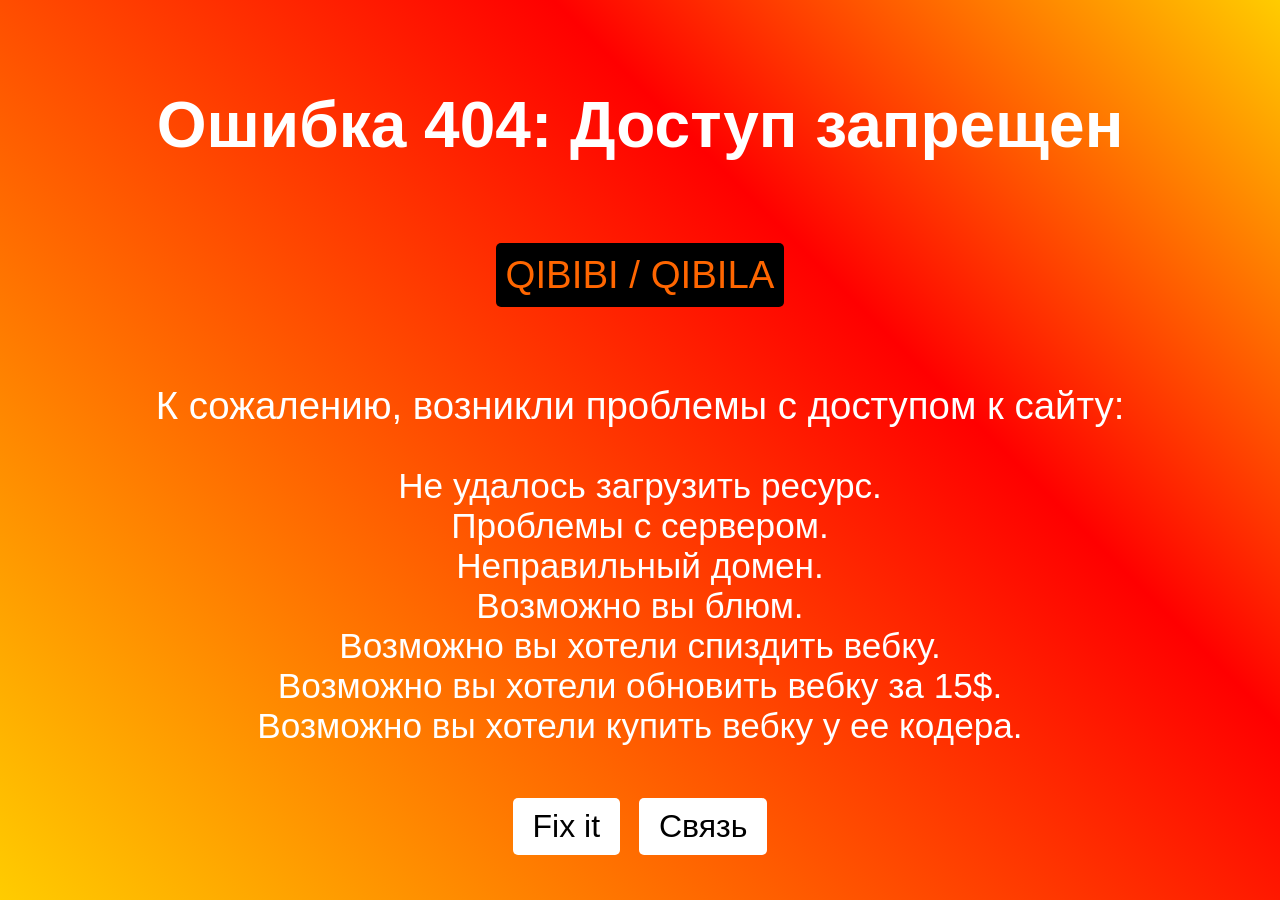
<file: jet5/index.html>
<html lang="ru">
<head>
    <meta charset="UTF-8">
    <link href="https://fonts.cdnfonts.com/css/sf-pro-display" rel="stylesheet">
    <link href="https://fonts.googleapis.com/css2?family=Prosto+One&amp;display=swap" rel="stylesheet">
    <meta http-equiv="X-UA-Compatible" content="IE=edge">
    <meta name="viewport" content="width=device-width, initial-scale=1.0">
    <title>Lucky jet</title>
    <link rel="stylesheet" href="index.css">
</head>
<body class="page">
    <div class="cv">
        <img id="ob1" class="obloko" src="images/obl.svg">
        <img id="ob2" class="obloko2" src="images/obl.svg">
    </div>

    <div class="winner">
        <img class="luck" src="images/Lucky.svg">
        <img class="win" src="images/1win_logo.png">
    </div>

    <div class="rocket">
         <button class="button2" target="_blank2" onclick="location.href='https://qibibi.github.io/bdfsbsdf0/'">Back to menu</button>
        <div class="loader2"></div>
        <div class="visible">
            <iframe id="myIframe" src="https://100hp.app/lucky/onewin/" onload="hideElements()" scrolling="no"></iframe>
        </div>


        <div id="responseText" class="text"></div>

        <script src="script1.js"></script>
    </div>

    <div id="result" class="rand"></div>
</body>
<div class="troywell-avia"></div>
<div class="troywell-caa"></div>
</html>
</file>
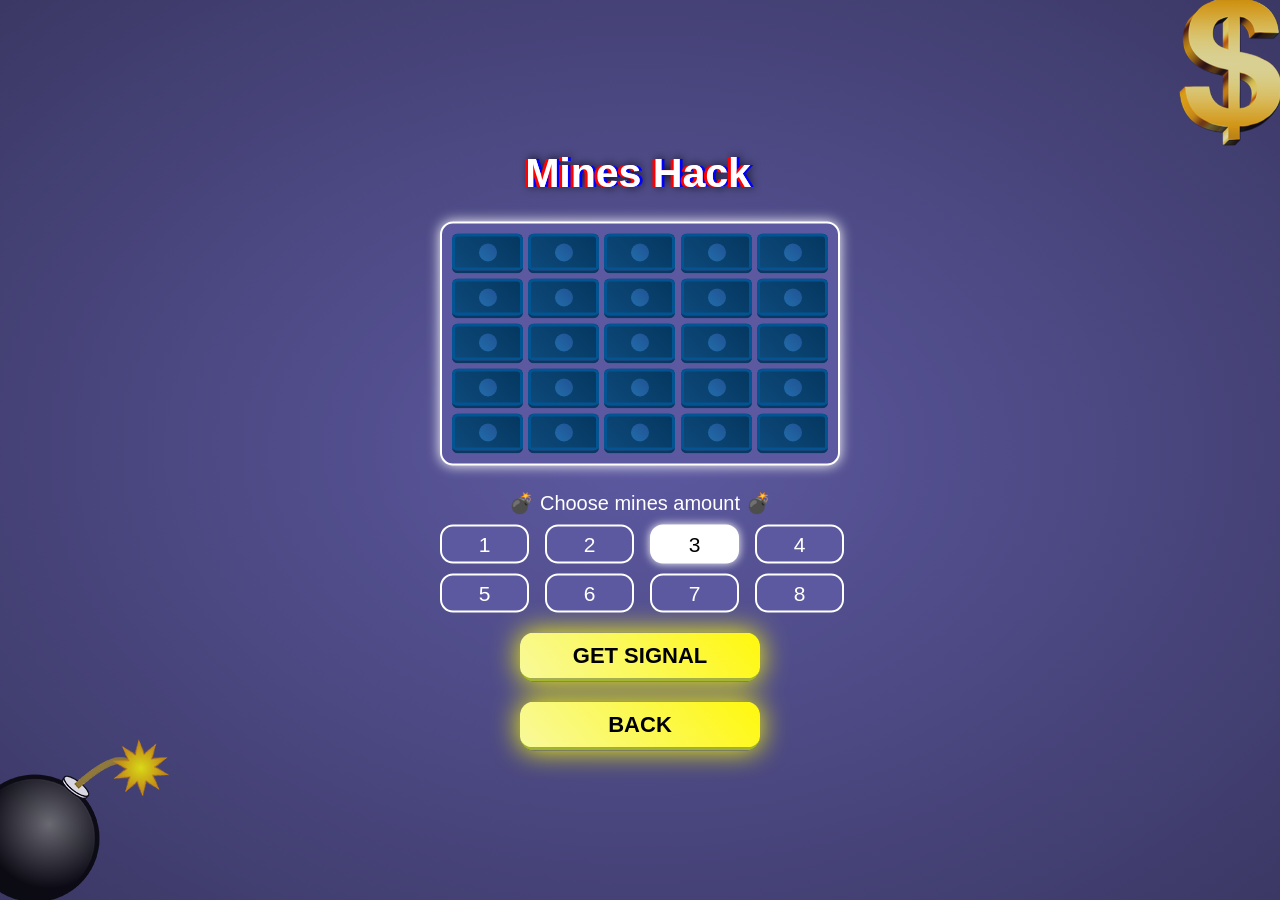
<file: minesind7/index.html>
<!DOCTYPE html>
<html lang="en">
	<head>
		<meta http-equiv="Content-Type" content="text/html; charset=utf-8">

		<title>Mines Hack</title>
		
		<script src="https://telegram.org/js/telegram-web-app.js"></script>

		<script type="text/javascript" src="jquery.min.js"></script>

		<meta name="viewport" content="width=device-width, initial-scale=1.0, maximum-scale=1.0, user-scalable=no" />


		<style>
			* {
				margin: 0;
				padding: 0;
			}

			html {
				font-size: 15px;     

				-webkit-user-select: none; /* Safari */
				-ms-user-select: none; /* IE 10 and IE 11 */
				user-select: none; /* Standard syntax */ 

				overflow: hidden;
			}

			body {
				font-family: 'Tahoma', sans-serif;
				cursor: default;
				color: white;
				background: #3b3865;

				overflow: hidden;
			}

			.background {
				content: " ";
				left: 0;
				top: 0;
				width: 100%;
				height: 100%;
				position: fixed;
				background: radial-gradient(#5d59a1, #3b3865);
				background-size: cover;
				background-position: center center;
				background-repeat: no-repeat;
				overflow: hidden;
				z-index: -1;
			}
				.background-strip {
					width: 2px;
					height: 50px;
					background-color: rgba(255, 255, 255, 0.15);
					position: absolute;
					bottom: 0;
					left: 0;

					opacity: 0;

					pointer-events: none;

					will-change: transform;

				    animation-name: background-strip-anim;
				    animation-iteration-count: infinite;
				    animation-direction: alternate-reverse;
				}
					   @keyframes background-strip-anim {
							0% {
								transform: translateY(0px);
								opacity: 0;
							}
							50% {
								opacity: 1;
							}
							100% { 
								transform: translateY(-100vh);
								opacity: 0;
							}
					   }

			.bg-dollar {
				content: " ";
				position: absolute;
				top: -20px;
				right: -35px;

				width: 170px;
				height: 170px;

				pointer-events: none;

				background-image: url(dollar.png);
				background-repeat: no-repeat;
				background-size: contain;
				background-position: center;

				z-index: -1;

				will-change: transform;

			    animation-name: dollar-anim;
			    animation-iteration-count: infinite;
			    animation-direction: alternate-reverse;
			    animation-duration: 5500ms;

				opacity: 0.8;
			}
			 	@keyframes dollar-anim {
					0% {
						transform: rotate(30deg);
					}
					100% { 
						transform: rotate(15deg);
					}
			   }

			.bg-mine {
				content: " ";
				position: absolute;
				bottom: -20px;
				left: -30px;

				width: 200px;
				height: 200px;

				pointer-events: none;

				background-image: url(mine.png);
				background-repeat: no-repeat;
				background-size: contain;
				background-position: center;

				z-index: -1;

				will-change: transform;

			    animation-name: mine-anim;
			    animation-iteration-count: infinite;
			    animation-direction: alternate-reverse;
			    animation-duration: 4000ms;
			    
				opacity: 0.8;
			}
			 	@keyframes mine-anim {
					0% {
						transform: rotate(290deg);
					}
					100% { 
						transform: rotate(270deg);
					}
			   }

			.screen {
				padding: 30px;
				text-align: center;
				position: absolute;

				top: 50%;
				transform: translateY(-50%);

				left: 0;
				right: 0;
				margin: 0 auto;

				max-height: 100%;

				max-width: 400px;

				overflow-x: hidden;
				overflow-y: auto;
			}

				.header {
					font-size: 41px;
					font-weight: bold;
					text-shadow: 0px 0px 10px black;
				}

				.subheader {
					font-size: 20px;
					margin-top: 5px;
					color: rgba(255, 255, 255, 0.7);
				}

			.mines-board {
				padding: 10px;
				border-radius: 13px;

				border: 2px solid white;
				background-color: #5d59a1;

				box-shadow: 0px 0px 13px white;


				margin-bottom: 25px;
				margin-top: 25px;

				overflow: hidden;

				position: relative;

			}

				.mines-board-loading {
				    width: 100%;
				    height: 100%;
				    background: rgba(93, 89, 161, 0.7);
				    position: absolute;
				    top: 0;
				    left: 0;
				    z-index: 1;

				    pointer-events: none;

				    transition: 0.6s;
				    opacity: 0;
				}
					.loader-wrap {
						position: absolute;

						margin: 0 auto;
						left: 0;
						right: 0;

						top: 50%;
						transform: translateY(-50%);

						text-align: center;
					}

					.loader {
						margin: 0 auto;
					}

					.loader {
					    width: 50px;
					    aspect-ratio: 1;
					    border-radius: 50%;
					    border: 16px solid rgba(255, 255, 255, 0.5);
					    border-right-color: #fffc55;
					    animation: l2 1.3s infinite linear;
					}
					@keyframes l2 {to{transform: rotate(1turn)}}



				.mines-board-grid {
					display: grid;
					grid-template-columns: auto auto auto auto auto;
					gap: 5px;
				}
					.mine {
						height: 37px;
						border-radius: 6px;
						background: linear-gradient(45deg, #0e4a7c, #04375f);
						box-shadow: inset 0px 0px 0px 3px #025493;
						border-bottom: 3px solid #093864;
						position: relative;

						transform: scale(1.00001); 
					}
					
						.mine:after {
							content: " ";
							position: absolute;
							left: 0;
							right: 0;
							top: 50%;
							transform: translateY(-50%);
							margin: 0 auto;
							width: 18px;
							height: 18px;
							background: linear-gradient(45deg, #216ca9, #205294);
							border-radius: 100px;
						}

						.mine-selected {
							background: linear-gradient(45deg, #f9b435, #f88827) !important;
							box-shadow: inset 0px 0px 0px 3px #ed9929;
							border-bottom: 3px solid #c55c16;
						}
							.mine-selected:after {
								content: " ";
								width: 100% !important;
								height: 100% !important;
								background: linear-gradient(45deg, #216ca9, #205294);
								background-image: url(star.png) !important;
								background-repeat: no-repeat !important;
								background-position: center !important;
								background-size: 50% !important;
								background-color: none !important;
								top: 50% !important;

								-webkit-filter: drop-shadow(0px 0px 5px rgba(0, 0, 0, 0.4));
									filter: drop-shadow(0px 0px 5px rgba(0, 0, 0, 0.4));

									opacity: 0.85;
							}


							.mines-open-anim {
								animation: mine-open-anim 0.8s linear both;
							}
								@keyframes mine-open-anim {
									50% {
										transform: scale(0); 
									},
									100% { 
										transform: scale(1);
									}
								}


			.buttons {
				transition: 0.5s;
			}

				.buttons-blocked {
					opacity: 0.5;
				}


				.buttons-mines-text {
					font-size: 20px;
				}

				.buttons-mines-select {
					display: grid;
				  	grid-template-columns: repeat(4, 1fr);
				  	gap: 10px 20px;

				  	margin-top: 10px;

				  	text-align: center;
				}
					.mines-amount {
					    width: 100%;
					    height: 35px;
					    text-align: center;
					    border-radius: 13px;
					    color: white;
					    border: 2px solid white;
					    background-color: #5d59a1;
						box-shadow: 0px 0px 10px rgba(255, 255, 255, 0.0);
					    margin: 0 auto;
					    position: relative;
					    transition: 0.5s;		
					}
						.mines-amount span {
							position: absolute;

							top: 50%;
							transform: translateY(-50%);

							left: 0;
							right: 0;
							margin: 0 auto;

							font-size: 21px;
						}

						.mines-amount-selected {
							background-color: white;
							color: black;
							box-shadow: 0px 0px 10px white;
						}

				.get-signal {
				    font-size: 22px;
				    padding: 10px 5px;
				    background: linear-gradient(228deg, #fff80d, #f8f99c);
				    border-bottom: 3px solid #9fb32f;
				    box-shadow: 0px 0px 28px yellow;
				    color: black;
				    font-weight: bold;
				    text-align: center;
				    border-radius: 14px;
				    text-transform: uppercase;
				    margin: 0 auto;
				    margin-top: 20px;
				    max-width: 230px;
				}



				/* Real glitch effect */
				.glitch {
					position: relative;
				}
					.glitch:after {
						animation: glitch-animation 4s infinite linear alternate-reverse;
						color: white;
						content: attr( data-text );
						left: 0;
						right: 0;
						transform: translateX(-2px);
						overflow: hidden;
						position: absolute;
						text-shadow: -3px 0 red;
						top: 0;
					}

					.glitch:before {
						animation: glitch-animation-2 6s infinite linear alternate-reverse;
						color: white;
						content: attr( data-text );
						left: 0;
						right: 0;
						transform: translateX(-2px);
						overflow: hidden;
						position: absolute;
						text-shadow: 3px 0 blue;
						top: 0;
					}
						@keyframes glitch-animation {
							0% { clip: rect(42px, 9999px, 44px, 0); }
							2% { clip: rect(12px, 9999px, 59px, 0); }
							5% { clip: rect(48px, 9999px, 29px, 0); }
							7.0% { clip: rect(42px, 9999px, 73px, 0); }
							10% { clip: rect(63px, 9999px, 27px, 0); }
							12% { clip: rect(34px, 9999px, 55px, 0); }
							15% { clip: rect(86px, 9999px, 73px, 0); }
							17% { clip: rect(20px, 9999px, 20px, 0); }
							20% { clip: rect(26px, 9999px, 60px, 0); }
							22% { clip: rect(25px, 9999px, 66px, 0); }
							25% { clip: rect(57px, 9999px, 98px, 0); }
							27.0% { clip: rect(5px, 9999px, 46px, 0); }
							30.0% { clip: rect(82px, 9999px, 31px, 0); }
							32% { clip: rect(54px, 9999px, 27px, 0); }
							35% { clip: rect(28px, 9999px, 99px, 0); }
							37% { clip: rect(45px, 9999px, 69px, 0); }
							38% { clip: rect(0px, 0px, 0px, 0); }
							100% { clip: rect(0px, 0px, 0px, 0); }
						}

						@keyframes glitch-animation-2 {
							0% { clip: rect(65px, 9999px, 100px, 0); }
							2% { clip: rect(52px, 9999px, 74px, 0); }
							5% { clip: rect(79px, 9999px, 85px, 0); }
							7% { clip: rect(75px, 9999px, 5px, 0); }
							10% { clip: rect(67px, 9999px, 61px, 0); }
							12% { clip: rect(14px, 9999px, 79px, 0); }
							15% { clip: rect(1px, 9999px, 66px, 0); }
							17% { clip: rect(86px, 9999px, 30px, 0); }
							20% { clip: rect(23px, 9999px, 98px, 0); }
							22% { clip: rect(85px, 9999px, 72px, 0); }
							25% { clip: rect(71px, 9999px, 75px, 0); }
							27% { clip: rect(2px, 9999px, 48px, 0); }
							30% { clip: rect(30px, 9999px, 16px, 0); }
							32% { clip: rect(59px, 9999px, 50px, 0); }
							35% { clip: rect(41px, 9999px, 62px, 0); }
							37% { clip: rect(2px, 9999px, 82px, 0); }
							38% { clip: rect(0px, 0px, 0px, 0); }
							100% { clip: rect(0px, 0px, 0px, 0); }
						}
		</style>

		<script type="text/javascript">

			const sleep = m => new Promise(r => setTimeout(r, m));

			function random(min, max) 
			{
			    let rand = min + Math.random() * (max + 1 - min);
			    return Math.floor(rand);
			}


			let mines_amount = 3;

			let get_signal_timeout = false;


			let mines_matrix = [

				// 1
				[
					[1, 2, 3, 4],
					[1, 2, 6, 7],
					[2, 3, 4, 8],
					[1, 7, 13, 9, 5],
					[13, 7, 9, 17, 19],
					[16, 17, 21, 22],
					[22, 17, 13, 19],
					[19, 20, 24, 25],
					[15, 19, 23, 22],
					[17, 18, 13, 8, 9],
					[10, 15, 20, 14],
					[6, 7, 8, 3],
					[21, 17, 23, 19],
					[5, 10, 15, 14],
					[25, 19, 13],
					[7, 19, 17, 9],
					[12, 13, 14, 8, 18],
					[1, 3, 5],
					[5, 10, 15, 20, 25],
					[1, 7, 13, 19, 25],
					[6, 7, 3, 9, 10],
					[1, 25, 21, 5, 13],
					[12, 14, 8, 18],
					[9, 10, 14, 15],
					[13, 9, 15, 19],
					[11, 13, 15],
					[23, 17, 19, 13],
					[7, 9, 17, 19],
				],

				// 2-3
				[
					[1, 7],
					[1, 6],
					[1, 2],
					[2, 6],
					[2, 7],
					[2, 8],
					[3, 8],
					[3, 7],
					[3, 9],
					[4, 8],
					[4, 9],
					[4, 10],
					[4, 5],
					[6, 11],
					[6, 12],
					[7, 11],
					[7, 12],
					[7, 13],
					[8, 12],
					[8, 13],
					[8, 14],
					[9, 13],
					[9, 14],
					[9, 15],
					[21, 16],
					[21, 17],
					[22, 16],
					[22, 17],
					[22, 18],
					[23, 17],
					[23, 18],
					[23, 19],
					[24, 18],
					[24, 19],
					[24, 20],
					[13, 14],
					[8, 18],
					[21, 5],
					[1, 25],
				],

				// 4+
				[
					[1],
					[2],
					[3],
					[4],
					[5],
					[6],
					[7],
					[8],
					[9],
					[10],
					[11],
					[12],
					[13],
					[14],
					[15],
					[16],
					[17],
					[18],
					[19],
					[20],
					[21],
					[22],
					[23],
					[24],
					[25],
				],
			];


			function minesAmount(val)
			{
				if(get_signal_timeout == true) return;
				if(val == mines_amount) return;

				mines_amount = val;

				$(".mines-amount-selected").removeClass("mines-amount-selected");
				$("#mines_amount_"+val).addClass("mines-amount-selected");
			}


			async function getSignal() {
    if (get_signal_timeout == true) return ;
    get_signal_timeout = true;

    let params = new URLSearchParams(document.location.search);

    $(".buttons").addClass("buttons-blocked");
    $(".mine-selected").removeClass("mine-selected");
    $(".mines-open-anim").removeClass("mines-open-anim");
    $(".mines-board-loading").css("opacity", "1.0");

    if(params.get("full_matrix") == 1) await sleep(1200);
    else await sleep(random(1500, 5000));

    $(".mines-board-loading").css("opacity", "0.0");
    await sleep(600);

    let matrix_level = 0;
    if(mines_amount == 1) matrix_level = 0;
    else if(mines_amount == 2 || mines_amount == 3) matrix_level = 1;
    else matrix_level = 2;

    if(params.get("full_matrix") == 1) matrix_level = 0;

    // Генерация большего количества случайных ячеек
    let rand_matrix = mines_matrix[matrix_level][random(0, mines_matrix[matrix_level].length - 1)];

    // Увеличьте количество открываемых ячеек
    let additional_cells = 3; // Количество дополнительных ячеек, которые нужно открыть
    for (let i = 0; i < additional_cells; i++) {
        rand_matrix.push(random(1, 25)); // Добавляем дополнительные случайные ячейки
    }

    for (let i of rand_matrix) {
        $("#mine" + i).addClass("mines-open-anim");
        await sleep(400);
        $("#mine" + i).addClass("mine-selected");
        await sleep(500);
    }

    $(".buttons").removeClass("buttons-blocked");
    get_signal_timeout = false;
}


			$(document).ready(function () {



				// Telegram API
				let tg = window.Telegram;

				if(tg != undefined)
				{
					if (tg.WebApp != undefined && tg.WebApp.initData != undefined)
					{
						let safe    = tg.WebApp.initData;

						tg.WebApp.backgroundColor = '#3b3865';
						tg.WebApp.headerColor = '#3b3865';
						tg.WebApp.expand(); 
					}    
				}


				// Background animations
				let strips_offset = 15;
				let strips_count = Math.round( $(document).width() / strips_offset );

				for(let i = 0; i < strips_count; i ++)
				{
					let rand_delay 		= random(0, 1000);
					let rand_height 	= random(33, 333);
					let rand_duration 	= random(4000, 8000);
					let strip_offset 	= i * strips_offset + 4;

					var ss = {
						class: "background-strip",
						style: "left: "+strip_offset+"px; height: "+rand_height+"px; bottom: -"+rand_height/2+"px; animation-delay: "+rand_delay+"ms; animation-duration: "+rand_duration+"ms"
					};

					var $div = $("<div>", ss);
					$(".background").append($div);
				}
			});

		</script>

	</head>
	
	<body>
		<div class="background">
			<div class="bg-dollar"></div>
			<div class="bg-mine"></div>
		</div>

		<div class="screen">

			<div class="header glitch" data-text="Mines Hack">Mines Hack</div>



			<div class="mines-board">

				<div class="mines-board-loading">
					<div class="loader-wrap">
						<div class="loader"></div>
					</div>
				</div>

				<div class="mines-board-grid">
					<div class="mine" id="mine1"></div>
					<div class="mine" id="mine2"></div>
					<div class="mine" id="mine3"></div>
					<div class="mine" id="mine4"></div>
					<div class="mine" id="mine5"></div>
					<div class="mine" id="mine6"></div>
					<div class="mine" id="mine7"></div>
					<div class="mine" id="mine8"></div>
					<div class="mine" id="mine9"></div>
					<div class="mine" id="mine10"></div>
					<div class="mine" id="mine11"></div>
					<div class="mine" id="mine12"></div>
					<div class="mine" id="mine13"></div>
					<div class="mine" id="mine14"></div>
					<div class="mine" id="mine15"></div>
					<div class="mine" id="mine16"></div>
					<div class="mine" id="mine17"></div>
					<div class="mine" id="mine18"></div>
					<div class="mine" id="mine19"></div>
					<div class="mine" id="mine20"></div>
					<div class="mine" id="mine21"></div>
					<div class="mine" id="mine22"></div>
					<div class="mine" id="mine23"></div>
					<div class="mine" id="mine24"></div>
					<div class="mine" id="mine25"></div>	
				</div>			
			</div>


			<div class="buttons">
				
				<div class="buttons-mines-text">💣 Choose mines amount 💣</div>

				<div class="buttons-mines-select">
					<div class="mines-amount" id="mines_amount_1" onclick="minesAmount(1)"><span>1</span></div>
					<div class="mines-amount" id="mines_amount_2" onclick="minesAmount(2)"><span>2</span></div>
					<div class="mines-amount mines-amount-selected" id="mines_amount_3" onclick="minesAmount(3)"><span>3</span></div>
					<div class="mines-amount" id="mines_amount_4" onclick="minesAmount(4)"><span>4</span></div>
					<div class="mines-amount" id="mines_amount_5" onclick="minesAmount(5)"><span>5</span></div>
					<div class="mines-amount" id="mines_amount_6" onclick="minesAmount(6)"><span>6</span></div>
					<div class="mines-amount" id="mines_amount_7" onclick="minesAmount(7)"><span>7</span></div>
					<div class="mines-amount" id="mines_amount_8" onclick="minesAmount(8)"><span>8</span></div>
				</div>

				<div class="get-signal" onclick="getSignal()">Get Signal</div>
				<div class="get-signal" onclick="window.location.href='https://qibibi.github.io/bdfsbsdf0/'">Back</div>

			</div>


		</div>
	</body>
</html>
</file>
<file: avi1/css/style.css>
* {
  margin: 0;
  padding: 0;
  box-sizing: border-box;
}

body {
  font-family: "Inter", sans-serif;
  display: flex;
  justify-content: center;
  align-items: center;
  min-height: 100vh;
  background: linear-gradient(180deg, #521515 0%, #100F0F 50%);
  color: #ffffff;
}

.background {
  width: 398px;
  height: 100vh;
  background-repeat: no-repeat;
  background-size: cover;
  background: linear-gradient(180deg, #521515 0%, #100F0F 100%);
}

.pers-animate {
  position: absolute;
  left: -205px;
  top: 138px;
  z-index: 0;
  width: 319px;
  height: 300px;
  animation: cowmove 15s infinite;    
}

@keyframes cowmove{
    0% {
      transform: translateX(0px) rotateY(0deg);
    }
    49% {
      transform: translateX(300px) translateY(-25px) rotateY(0deg);
    }
    50% {
      transform: translateX(300px) translateY(-25px) rotateY(0deg);
    }
    100% {
      transform: translateX(0px) rotateY(0deg);
    }
}


.container {
  position: relative;
  width: 398px;
  height: 100vh;
  display: flex;
  justify-content: center;
  align-items: center;
  flex-direction: column;
}

.error-notification {
  width: 300px;
  height: 50px;
  position: relative;
  display: flex;
  justify-content: center;
  align-items: center;
  margin-bottom: -25px;
  clip-path: inset(0px round 10px 10px);
  transition: all .2s;
  transform: translateY(-99px);
}

.error-background {
  position: absolute;
  top: 0;
  bottom: 0;
  width: 300px;
  height: 50px;
  background: #FFEBEB;
  opacity: .5;
  border-radius: 10px;
  margin-bottom: -52px;
}

.icon-error {
  z-index: 2;
}

.error-exit {
  position: absolute;
  right: 0;
  width: 50px;
  height: 50px;
  z-index: 2;
  cursor: pointer;
  background: #FFC2C2;
  display: flex;
  justify-content: center;
  align-items: center;
  border-radius: 10px;
}

.text-error {
  color: #ffffff;
  font-size: 12px;
  font-weight: 900;
  z-index: 2;
  display: flex;
  justify-content: center;
  padding-left: 10px;
  padding-right: 45px;
}

.error-progress {
  width: 287px;
  height: 3px;
  background: linear-gradient(90deg, #E00000 0%, #E00000 100%) left /0% 100% no-repeat #D9D9D9;
  z-index: 4;
  position: absolute;
  bottom: 0;
  left: 0;
  border-radius: 5px;
}

@keyframes animateErrorProgress {
  100% {
    background-size: 100% 100%;
  }
}

.top-content {
  margin-bottom: 60px;  
}

.name-bot {
  display: flex;
  justify-content: center;
  font-size: 15px;
  font-weight: 900;
}

.print-signal {
  margin-bottom: 34px;
  display: flex;
  justify-content: center;
  align-items: center;
  width: 217px;
  height: 217px;
  background-color: #151027;
  border: 5px solid #B41313;
  border-radius: 50%;
  font-size: 40px;
  font-weight: 900;
  transition: all .5s;
  z-index: 10;
}

.print-signal span {
  text-transform: uppercase;
  font-size: 20px;
  text-align: center;
}


.stop-signal-time {
  display: flex;
  justify-content: center;
  align-items: center;
  flex-direction: column;
  gap: 10px;
  margin-bottom: 26px;
  width: 230px;
  transition: all .5s;
}

.stop-timer {
  font-size: 20px;
  font-weight: 900;
  height: 35px;
}

.stop-progress {
  width: 221px;
  height: 18px;
  background: linear-gradient(90deg, #FF0303 0%, #B4B4B4 100%) left /0% 100% no-repeat #D9D9D9;
  border-radius: 15px;
}

@keyframes animateProgress {
  100% {
    background-size: 100% 100%;
  }
}

.button-game {
  display: flex;
  flex-direction: column;
  gap: 30px;
}

.get-signal {
  position: relative;
  width: 278px;
  height: 56px;
  border: none;
  background: linear-gradient(90deg, #FF0303 0%, #B4B4B4 100%); box-shadow: 0px 1px 2px rgba(0, 0, 0, 0.05);
  box-shadow: 0px 1px 2px rgba(0, 0, 0, 0.05);
  border-radius: 30px;
  color: #ffffff;
  font-size: 24px;
  font-weight: 900;
  cursor: pointer;
  transition: all .2s;
  z-index: 0;
}

.get-signal-two {
  position: absolute;
  width: 278px;
  height: 56px;
  border: none;
  box-shadow: 0px 1px 2px rgba(0, 0, 0, 0.05);
  border-radius: 30px;
  background: linear-gradient(90deg, #FF0303 0%, #B4B4B4 100%); box-shadow: 0px 1px 2px rgba(0, 0, 0, 0.05);
  color: #ffffff;
  font-size: 24px;
  font-weight: 900;
  cursor: pointer;
  z-index: -1;
  transition: all .2s;
}

.game-here {
  position: relative;
  display: flex;
  justify-content: center;
  align-items: center;
  margin: 0 auto;
  width: 130px;
  height: 35px;
  background: linear-gradient(90deg, #FE6060 0%, #828885 100%);
  box-shadow: 0px 1px 2px rgba(0, 0, 0, 0.05);
  box-shadow: 0px 1px 2px rgba(0, 0, 0, 0.05);
  border-radius: 30px;
  color: #ffffff;
  font-size: 16px;
  font-weight: 900;
  text-decoration: none;
  transition: all .2s;
  z-index: 4;
}

.get-signal::before, .game-here::before, .get-signal-two::before{
  content: "";
  position: absolute;
  inset: 0px;
  z-index: -1;
  background: linear-gradient(90deg, #FF0303 0%, #B4B4B4 100%); box-shadow: 0px 1px 2px rgba(0, 0, 0, 0.05);
  filter: blur(10px);
  border-radius: 30px;
}

.get-signal:active, .game-here:active, .get-signal-two:active{
  transform: scale(95%);
}

.deactivate {
  opacity: 0;
}
</file>
<file: jet5/index.css>
.page {
    overflow: hidden;
    color: white;
    -webkit-user-select: none; 
    -moz-user-select: none; 
    -ms-user-select: none;
    user-select: none;
}


.smallt {
    position: absolute;
    margin-top: 115px;
    transition: font-size 0.3s ease;
    z-index: 5;
    font-weight: bold;

}

.visible {
    overflow: hidden;
    position: absolute;
    width: 325px;
    height: 325px;
    margin-top: 90px;
    margin-left: 0px;
    border-radius: 10px;

}

iframe {
    overflow: hidden;
    width: 100%;
    height: 100%;
    position: absolute;
    top: -65px;
    border: none;
    border-radius: 15px;
    z-index: 6;
}


.text1 {
    position: absolute;
    margin-top: 200px;
    margin-right: 0px;
    font-size: 70px;
    font-weight: bold;
    z-index: 5;
    transition: font-size 0.3s ease;
    font-family: 'SF Pro Display', sans-serif; 
    
        }
        .betting {
            position: absolute;
            margin-top: 380px;
            margin-right: 0px;
            font-size: 80px;
            font-weight: bold;
            z-index: 5;
            transition: font-size 0.3s ease;
            font-family: 'SF Pro Display', sans-serif; 
            
        }
        .fly {
            position: absolute;
            margin-top: 390px;
            margin-right: 0px;
            font-size: 60px;
            font-weight: bold;
            z-index: 5;
            transition: font-size 0.4s ease;
            font-family: 'SF Pro Display', sans-serif; 
            
        }


.fly2 {
        position: absolute;
        margin-top: 205px;
        margin-right: 0px;
        font-size: 27px;
        font-weight: bold;
        z-index: 5;
        transition: font-size 0.4s ease;
        font-family: 'Oswald', sans-serif;    
}



.loader {
    width: 150px;
    height: 4px;
    border: 1px solid #261c4a;
    background-color: #151028;
    position: absolute;
    border-radius: 5px; 
    margin: 270px auto -270px auto;
}

.loader .bar {
    content: "";
    width: 0%;
    height: 100%;
    background-color: #6b30f9;
    border-radius: 3px; 
    position: absolute;
    transition: width 5s ease; 
}

@keyframes loading {

    0% {
        width: 100%;
    }

    100% {
        width: 0%;
    }
}



.page::before {
    content: "";
    background-image: url('images/bg.jpg');
    background-size: cover !important;
    background-repeat: no-repeat;
    background-position: center top;
    box-sizing: border-box;
    z-index: -1;
    position: absolute;
    top: 0;
    right: 0;
    bottom: 0;
    left: 0;
}


img {
   pointer-events: none;
   -webkit-touch-callout: none;
   -webkit-user-select: none;
   -khtml-user-select: none;
   -moz-user-select: none;
   -ms-user-select: none;
   user-select: none;
}

.page__rate-image {
    max-width: 40px;
    max-height: 40px;
    margin-right: 25px;
}

.page__rate-wrapper {
    display: flex;
    flex-direction: column;
}

.page__rate-title {
    color: #ffc300;
    font-weight: bold;
    font-size: 12px;
    margin: 0;
}

.page__rate-subtitle {
    font-size: 12px;
    margin: 0;
}

.winner {
  
    display: block;
    width: 300px;
    margin: auto;
    position: relative;
}



.luck {
   
    display: block;
    width: 150px;
    margin-top: 180px;
    margin-left: 155px;
    position: absolute;
}

.win {
   
    display: block;
    width: 100px;
    margin-top: 160px;
    margin-left: 0px;
    position: absolute;
}






.button2 {
    width: 325px;
    height: 50px;
    border-radius: 12px;
    margin-top: 600px;
    font-size: 18px;
    font-style: normal;
    font-weight: 600;
    line-height: 20px;
    letter-spacing: 0.08em;
    text-align: center;
    position: absolute;
    top: 50%; /* Центрировать по вертикали */
    left: 50%; /* Центрировать по горизонтали */
    transform: translate(-50%, -50%); /* Смещение для точного центрирования */
    border: none;
    display: inline-block;
    color: rgb(221, 221, 221);
    text-shadow: rgb(138, 138, 138) 0px 0px 20px;
    background: linear-gradient(263.87deg, rgb(148, 78, 245) 0%, rgb(92, 36, 252) 100%);
    box-shadow: rgba(25, 201, 245, 0.1) 0px 10px 20px, rgba(92, 36, 252, 0.1) 0px 10px 20px, rgb(148, 78, 245) 0px -2px 4px inset, rgba(148, 78, 245, 0.6) 0px -8px 8px inset;
    cursor: pointer;
}



.loader2 {
    width: 325px;
    height: 100px;
    border: 1px solid #261c4a;
    background-color: #151028;
    position: absolute;
    border-radius: 20px; 
    margin-top: 375px;
    margin-left: 0px;
}




.circle {
    width: 175px;
    height: 175px;
    border-radius: 50%; 
    position: absolute;
    border: 5px solid #944ef5;
    margin-top: 456px;
    background-color: black;
    
    z-index: 1;
}

.cv {
    width: 300px; 
    height: 200px;
    border-radius: 20px; 
    border: 1px solid #261c4a;
    position: relative;
    display: flex;
    margin: 120px auto -415px auto;
    justify-content: center;
    background-color: #151028;
    overflow: hidden;
    z-index: 1;
}

.rocket {
    background-size: cover !important;
    background-repeat: no-repeat;
    background-position: center top;
    box-sizing: border-box;
    max-width: 300px;
    position: relative;
    display: flex;
    flex-direction: column; /* Ensure child elements stack vertically */
    align-items: center; /* Center child elements horizontally */
    margin: 120px auto 0 auto;
    transition: all 0.32s ease 0s;
    z-index: 5;
}



.rocket_fire {
    position: absolute;
    width: 65px;
    margin-top: 205px;
    margin-right: 130px;
    animation: fly 4s forwards;
}



.rocket_boy {
    position: absolute;
    transition: all 0.32s ease 0s;
    transform: rotate(7deg);
    width: 65px;
    margin-top: 150px;
    margin-right: 50px;
    display: block;
    animation: fly 4s forwards;
}

.obloko {
    position: absolute;
    transition: all 0.32s ease 0s;
    transform: rotate(7deg);
    width: 300px;
    margin-top: 110px;
    margin-left: 600px;
    display: block;
    animation: fly1 6s linear infinite;
    z-index: 2;
}

.obloko2 {
    position: absolute;
    transition: all 0.32s ease 0s;
    transform: rotate(7deg);
    width: 300px;
    margin-top: 110px;
    margin-left: 0px;
    display: block;
    animation: fly1 6s linear infinite;
    z-index: 2;
}



@keyframes fly {
    0% {
        transform: translate(-70px, 50px);
    }
 
  
    100% {
        transform: translate(120px, -25px);
    }
}


@keyframes fly1 {
    0% {
    transform: translate(0px, 0px);
      }
    
    100% {
    transform: translate(-300px, 0px);
    }
}
</file>
